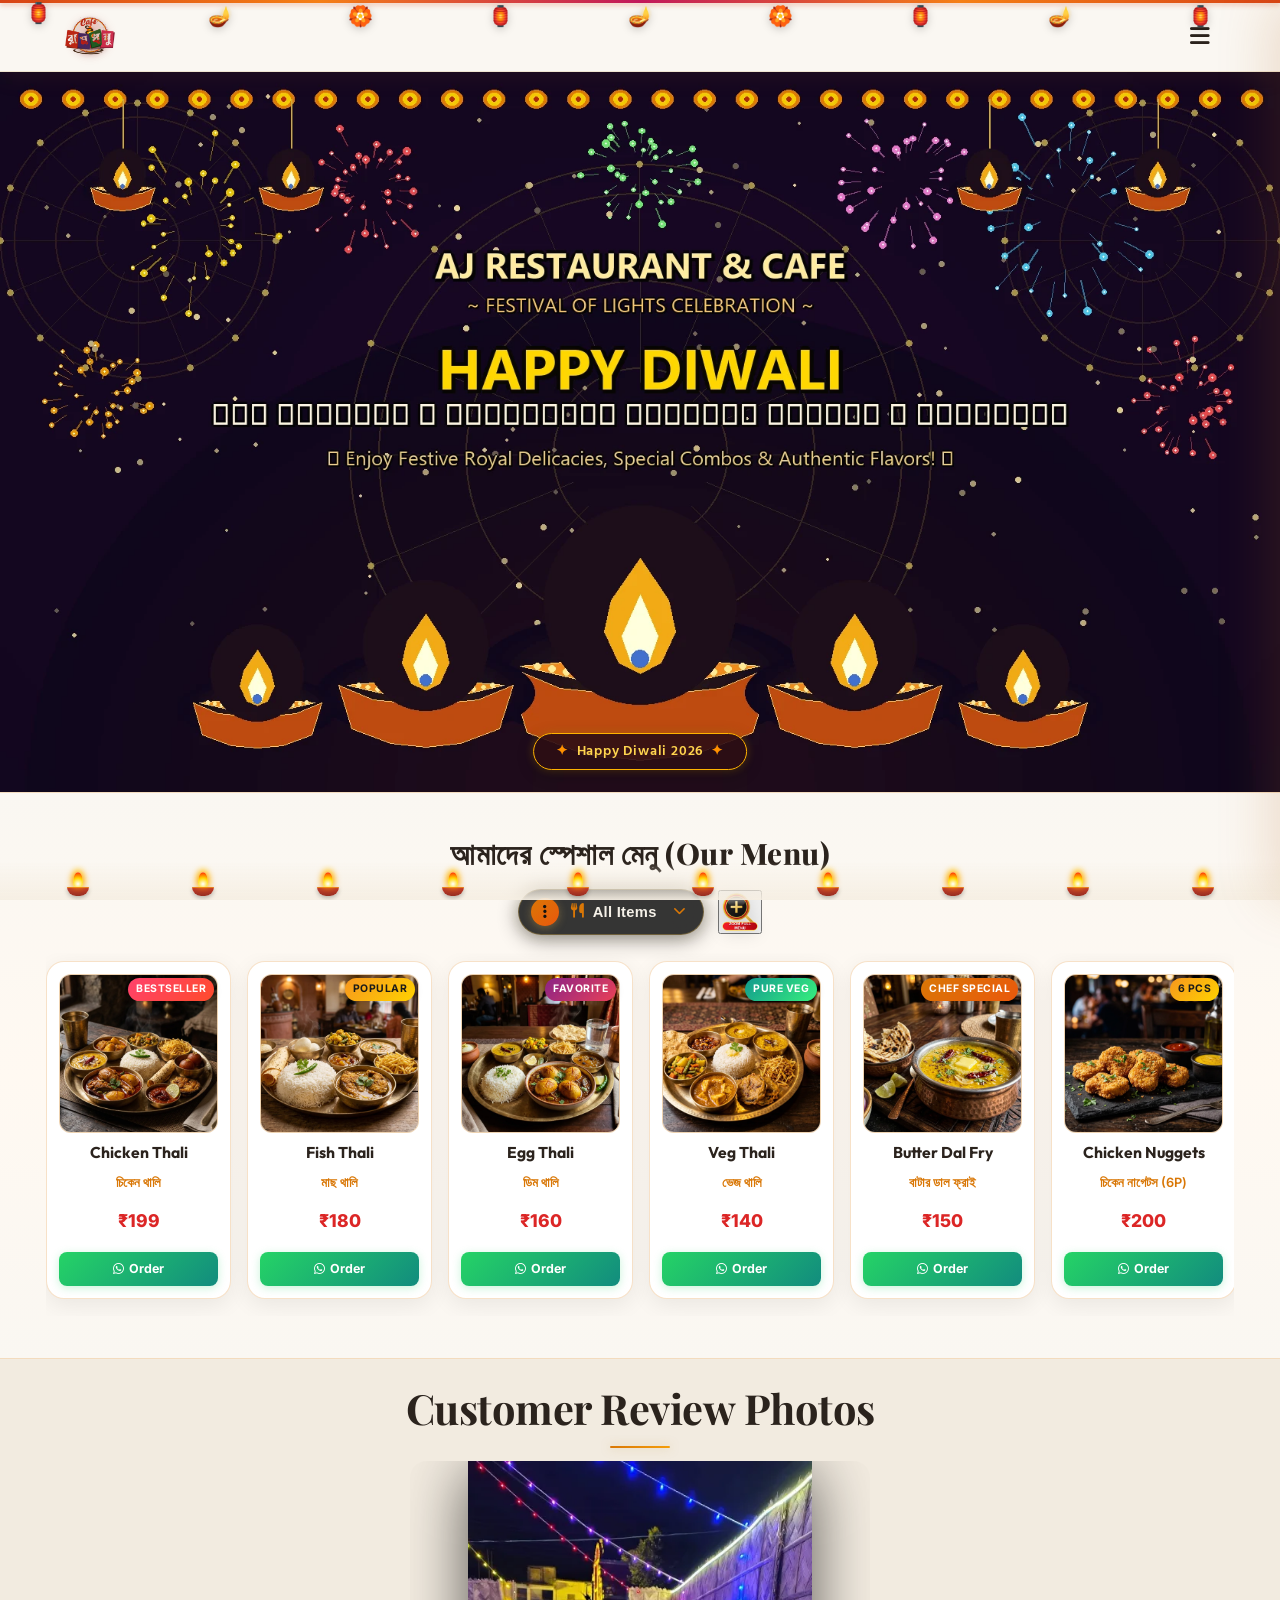
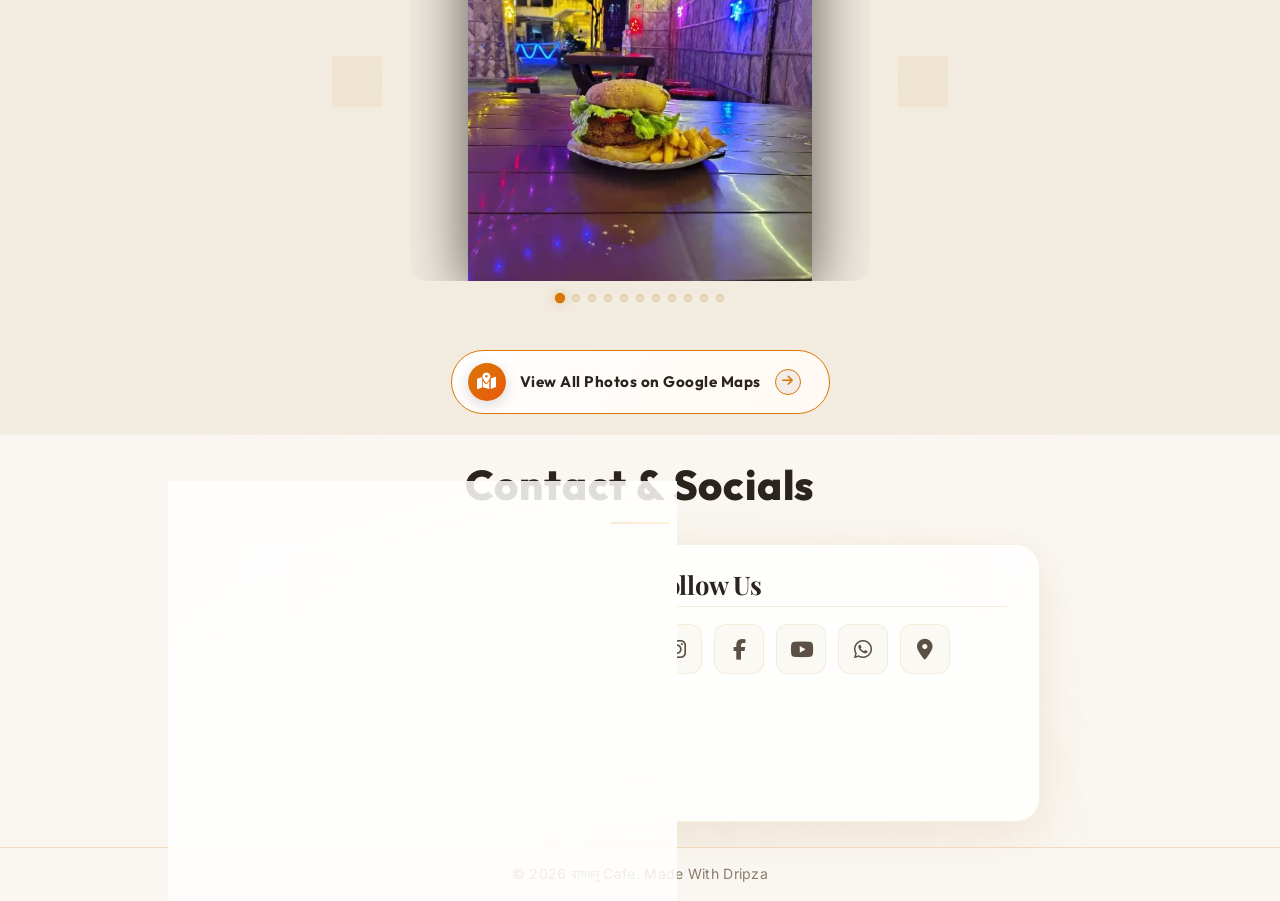
<file: index.html>
﻿<!DOCTYPE html>
<html lang="bn">
<head>
    <meta charset="UTF-8">
    <meta name="viewport" content="width=device-width, initial-scale=1.0">
    <title>রামধনু Cafe</title>
    <link rel="icon" type="image/png" href="assets/ramdhonu_cafe_logo.webp">
    <link href="https://fonts.googleapis.com/css2?family=Playfair+Display:wght@400;600;700;800&family=Outfit:wght@300;400;600;800&family=Inter:wght@300;400;500;600&family=Hind+Siliguri:wght@400;600;700&display=swap" rel="stylesheet">
    <link rel="stylesheet" href="https://cdnjs.cloudflare.com/ajax/libs/font-awesome/6.4.0/css/all.min.css">
    <link rel="stylesheet" href="styles.css?v=1.3">
</head>
<body class="no-scroll diwali-theme">
    <!-- Preloader Screen -->
    <div id="preloader">
        <div class="preloader-content">
            <div class="preloader-diya-glow">🪔</div>
            <h1 class="preloader-title">Welcome to <br><span class="highlight">রামধনু Cafe</span></h1>
            <div class="preloader-loader">
                <div class="loader-bar"></div>
            </div>
        </div>
    </div>
    <!-- Navbar -->
        <!-- Hanging Decorative Diwali Toran & Lanterns -->
    <div class="diwali-hanging-toran" aria-hidden="true">
        <div class="toran-string"></div>
        <div class="toran-items">
            <span class="toran-lantern tl1">🏮</span>
            <span class="toran-diya td1">🪔</span>
            <span class="toran-flower tf1">🏵️</span>
            <span class="toran-lantern tl2">🏮</span>
            <span class="toran-diya td2">🪔</span>
            <span class="toran-flower tf2">🏵️</span>
            <span class="toran-lantern tl3">🏮</span>
            <span class="toran-diya td3">🪔</span>
            <span class="toran-lantern tl4">🏮</span>
        </div>
    </div>
    <nav class="navbar">
        <div class="logo-container">
            <img src="assets/ramdhonu_cafe_logo.webp" alt="রামধনু Cafe Logo" class="logo-brand-img">
            <div class="logo-text-wrapper">
                <span class="animated-football-header" title="Diwali Celebration">
                    <img src="assets/diwali_run_icon.webp" alt="Mahalaya Run Icon" style="object-fit: contain; filter: drop-shadow(0 2px 5px rgba(183, 28, 28, 0.4)) drop-shadow(0 1px 2px rgba(0, 0, 0, 0.25));">
                </span>
                <span class="logo-text">রামধনু Cafe</span>
            </div>
        </div>
        <span class="rath-yatra-header-text diwali-header-text">✨ শুভ দীপাবলি ও কালীপূজা 🪔</span>
        <ul class="nav-links">
            <li><a href="#home">Home</a></li>
            <li><a href="#menu">Menu</a></li>
            <li><a href="#reviews">Reviews</a></li>
            <li><a href="#contact">Contact</a></li>
        </ul>
        <div class="navbar-actions">
            <div class="hamburger">
                <i class="fas fa-bars"></i>
            </div>
        </div>
    </nav>

    <!-- Hero Section -->
    <section id="home" class="hero">
        <div class="hero-bg banner-box">
            <img src="assets/diwali_greeting_banner.webp" alt="Happy Diwali Festival Banner" class="active">
            <img src="assets/banner_1.webp" alt="রামধনু Cafe Banner 1">
            <img src="assets/banner_2.webp" alt="রামধনু Cafe Banner 2">
            <img src="assets/banner_3.webp" alt="রামধনু Cafe Banner 3">
            <div class="overlay"></div>
        </div>
        <!-- Interactive Diwali Fireworks Canvas Overlay -->
        <canvas id="diwali-fireworks-canvas"></canvas>
        <div class="hero-diwali-badge">
            <span class="sparkle-star">✦</span> Happy Diwali 2026 <span class="sparkle-star">✦</span>
        </div>
        <!-- Click/Hover Zones for Banner Control -->
        <div class="hero-nav-zone left-zone" title="Previous Image"></div>
        <div class="hero-nav-zone right-zone" title="Next Image"></div>
    </section>

                <!-- Digital Restaurant Menu Section -->
    <section id="menu" class="main-menu-section">
        <div class="menu-header-wrapper">
            <div class="menu-eyebrow-container">
                <span class="menu-eyebrow">আমাদের স্পেশাল মেনু (Our Menu)</span>
            </div>
        </div>

        <!-- Menu Category Filter Tabs -->
                <!-- Menu Category Filter Dropdown (Three-Dot Filter Menu) -->
        <!-- Menu Filter and Zoom Controls Row -->
        <div class="menu-filter-controls-row">
            <div class="menu-filter-dropdown-wrapper" id="main-menu-filter-dropdown-wrapper">
            <button type="button" class="menu-filter-dots-btn" id="main-menu-filter-dots-btn" aria-expanded="false" aria-haspopup="true" title="Filter Menu">
                <span class="three-dots-icon-box">
                    <i class="fas fa-ellipsis-v"></i>
                </span>
                <span class="current-filter-label" id="main-current-filter-label">
                    <i class="fas fa-utensils"></i>
                    <span>All Items</span>
                </span>
                <i class="fas fa-chevron-down filter-dropdown-arrow"></i>
            </button>

            <!-- Dropdown List of Category Filter Options -->
            <div class="menu-filter-dropdown-menu" id="main-menu-filter-dropdown-menu">
                <div class="menu-filter-dropdown-header">
                    <span><i class="fas fa-filter"></i> Filter Category</span>
                </div>
                <div class="menu-filter-dropdown-list">
                    <button type="button" class="menu-tab-btn active" data-category="all">
                        <span class="tab-btn-content">
                            <i class="fas fa-utensils tab-icon"></i>
                            <span class="tab-title">All Items</span>
                        </span>
                        <i class="fas fa-check active-indicator-icon"></i>
                    </button>
                    <button type="button" class="menu-tab-btn" data-category="thali">
                        <span class="tab-btn-content">
                            <i class="fas fa-bowl-rice tab-icon"></i>
                            <span class="tab-title">Bengali Thali</span>
                        </span>
                        <i class="fas fa-check active-indicator-icon"></i>
                    </button>
                    <button type="button" class="menu-tab-btn" data-category="snacks">
                        <span class="tab-btn-content">
                            <i class="fas fa-burger tab-icon"></i>
                            <span class="tab-title">Breakfast & Snacks</span>
                        </span>
                        <i class="fas fa-check active-indicator-icon"></i>
                    </button>
                    <button type="button" class="menu-tab-btn" data-category="beverages">
                        <span class="tab-btn-content">
                            <i class="fas fa-mug-hot tab-icon"></i>
                            <span class="tab-title">Tea & Coffee</span>
                        </span>
                        <i class="fas fa-check active-indicator-icon"></i>
                    </button>
                    <button type="button" class="menu-tab-btn" data-category="extras">
                        <span class="tab-btn-content">
                            <i class="fas fa-plate-wheat tab-icon"></i>
                            <span class="tab-title">Sides & Extras</span>
                        </span>
                        <i class="fas fa-check active-indicator-icon"></i>
                    </button>
                </div>
            </div>
        </div>

            <!-- Zoom Full Menu Button on Right Side of Filter -->
            <button type="button" class="menu-zoom-img-btn" id="open-full-menu-modal-btn" title="Open Complete Menu Card (সম্পূর্ণ মেনু)">
                    <img src="assets/zoom_full_menu_icon.webp" alt="Zoom Full Menu" class="zoom-full-menu-img">
                </button>
        </div>
        

        <!-- Menu Cards Horizontal Side-Scroll Wrapper -->
        <div class="main-menu-scroll-wrapper">
            <div class="main-menu-scroll-track" id="main-restaurant-menu-scroll">
                
                <!-- 1. Chicken Thali -->
                <div class="food-menu-card" data-category="thali">
                    <div class="food-card-badge bestseller">Bestseller</div>
                    <div class="food-card-img-box">
                        <img src="assets/menu_chicken_thali.webp" alt="Chicken Thali" loading="lazy">
                    </div>
                    <div class="food-card-body">
                        <h3 class="food-title">Chicken Thali</h3>
                        <span class="bengali-title">চিকেন থালি</span>
                        <span class="food-price">₹199</span>
                        <a href="https://wa.me/919382609818?text=Hi%20%E0%A6%B0%E0%A6%BE%E0%A6%AE%E0%A6%A7%E0%A6%A8%E0%A7%81%20Cafe,%20I%20want%20to%20order%20Chicken%20Thali%20(₹199)" target="_blank" class="food-order-btn">
                            <i class="fab fa-whatsapp"></i> Order
                        </a>
                    </div>
                </div>

                <!-- 2. Fish Thali -->
                <div class="food-menu-card" data-category="thali">
                    <div class="food-card-badge popular">Popular</div>
                    <div class="food-card-img-box">
                        <img src="assets/menu_fish_thali.webp" alt="Fish Thali" loading="lazy">
                    </div>
                    <div class="food-card-body">
                        <h3 class="food-title">Fish Thali</h3>
                        <span class="bengali-title">মাছ থালি</span>
                        <span class="food-price">₹180</span>
                        <a href="https://wa.me/919382609818?text=Hi%20%E0%A6%B0%E0%A6%BE%E0%A6%AE%E0%A6%A7%E0%A6%A8%E0%A7%81%20Cafe,%20I%20want%20to%20order%20Fish%20Thali%20(₹180)" target="_blank" class="food-order-btn">
                            <i class="fab fa-whatsapp"></i> Order
                        </a>
                    </div>
                </div>

                <!-- 3. Egg Thali -->
                <div class="food-menu-card" data-category="thali">
                    <div class="food-card-badge special">Favorite</div>
                    <div class="food-card-img-box">
                        <img src="assets/menu_egg_thali.webp" alt="Egg Thali" loading="lazy">
                    </div>
                    <div class="food-card-body">
                        <h3 class="food-title">Egg Thali</h3>
                        <span class="bengali-title">ডিম থালি</span>
                        <span class="food-price">₹160</span>
                        <a href="https://wa.me/919382609818?text=Hi%20%E0%A6%B0%E0%A6%BE%E0%A6%AE%E0%A6%A7%E0%A6%A8%E0%A7%81%20Cafe,%20I%20want%20to%20order%20Egg%20Thali%20(₹160)" target="_blank" class="food-order-btn">
                            <i class="fab fa-whatsapp"></i> Order
                        </a>
                    </div>
                </div>

                <!-- 4. Veg Thali -->
                <div class="food-menu-card" data-category="thali">
                    <div class="food-card-badge pure-veg">Pure Veg</div>
                    <div class="food-card-img-box">
                        <img src="assets/menu_veg_thali.webp" alt="Veg Thali" loading="lazy">
                    </div>
                    <div class="food-card-body">
                        <h3 class="food-title">Veg Thali</h3>
                        <span class="bengali-title">ভেজ থালি</span>
                        <span class="food-price">₹140</span>
                        <a href="https://wa.me/919382609818?text=Hi%20%E0%A6%B0%E0%A6%BE%E0%A6%AE%E0%A6%A7%E0%A6%A8%E0%A7%81%20Cafe,%20I%20want%20to%20order%20Veg%20Thali%20(₹140)" target="_blank" class="food-order-btn">
                            <i class="fab fa-whatsapp"></i> Order
                        </a>
                    </div>
                </div>

                <!-- 5. Butter Dal Fry -->
                <div class="food-menu-card" data-category="extras">
                    <div class="food-card-badge chef">Chef Special</div>
                    <div class="food-card-img-box">
                        <img src="assets/menu_butter_dal_fry.webp" alt="Butter Dal Fry" loading="lazy">
                    </div>
                    <div class="food-card-body">
                        <h3 class="food-title">Butter Dal Fry</h3>
                        <span class="bengali-title">বাটার ডাল ফ্রাই</span>
                        <span class="food-price">₹150</span>
                        <a href="https://wa.me/919382609818?text=Hi%20%E0%A6%B0%E0%A6%BE%E0%A6%AE%E0%A6%A7%E0%A6%A8%E0%A7%81%20Cafe,%20I%20want%20to%20order%20Butter%20Dal%20Fry%20(₹150)" target="_blank" class="food-order-btn">
                            <i class="fab fa-whatsapp"></i> Order
                        </a>
                    </div>
                </div>

                <!-- 6. Chicken Nuggets -->
                <div class="food-menu-card" data-category="snacks">
                    <div class="food-card-badge popular">6 Pcs</div>
                    <div class="food-card-img-box">
                        <img src="assets/menu_chicken_nuggets.webp" alt="Chicken Nuggets" loading="lazy">
                    </div>
                    <div class="food-card-body">
                        <h3 class="food-title">Chicken Nuggets</h3>
                        <span class="bengali-title">চিকেন নাগেটস (6P)</span>
                        <span class="food-price">₹200</span>
                        <a href="https://wa.me/919382609818?text=Hi%20%E0%A6%B0%E0%A6%BE%E0%A6%AE%E0%A6%A7%E0%A6%A8%E0%A7%81%20Cafe,%20I%20want%20to%20order%20Chicken%20Nuggets%20(₹200)" target="_blank" class="food-order-btn">
                            <i class="fab fa-whatsapp"></i> Order
                        </a>
                    </div>
                </div>

                <!-- 7. Aloo Tikki -->
                <div class="food-menu-card" data-category="snacks">
                    <div class="food-card-badge pure-veg">Big Size</div>
                    <div class="food-card-img-box">
                        <img src="assets/menu_aloo_tikki.webp" alt="Aloo Tikki Big Size" loading="lazy">
                    </div>
                    <div class="food-card-body">
                        <h3 class="food-title">Aloo Tikki 6P</h3>
                        <span class="bengali-title">আলু টিক্কি (6P)</span>
                        <span class="food-price">₹180</span>
                        <a href="https://wa.me/919382609818?text=Hi%20%E0%A6%B0%E0%A6%BE%E0%A6%AE%E0%A6%A7%E0%A6%A8%E0%A7%81%20Cafe,%20I%20want%20to%20order%20Aloo%20Tikki%20(₹180)" target="_blank" class="food-order-btn">
                            <i class="fab fa-whatsapp"></i> Order
                        </a>
                    </div>
                </div>

                <!-- 8. Egg Maggie -->
                <div class="food-menu-card" data-category="snacks">
                    <div class="food-card-badge popular">Hot</div>
                    <div class="food-card-img-box">
                        <img src="assets/menu_egg_maggie.webp" alt="Egg Maggie" loading="lazy">
                    </div>
                    <div class="food-card-body">
                        <h3 class="food-title">Egg Maggie</h3>
                        <span class="bengali-title">এগ ম্যাগি</span>
                        <span class="food-price">₹80</span>
                        <a href="https://wa.me/919382609818?text=Hi%20%E0%A6%B0%E0%A6%BE%E0%A6%AE%E0%A6%A7%E0%A6%A8%E0%A7%81%20Cafe,%20I%20want%20to%20order%20Egg%20Maggie%20(₹80)" target="_blank" class="food-order-btn">
                            <i class="fab fa-whatsapp"></i> Order
                        </a>
                    </div>
                </div>

                <!-- 9. Veg Maggie -->
                <div class="food-menu-card" data-category="snacks">
                    <div class="food-card-badge pure-veg">Veg</div>
                    <div class="food-card-img-box">
                        <img src="assets/menu_egg_maggie.webp" alt="Veg Maggie" loading="lazy">
                    </div>
                    <div class="food-card-body">
                        <h3 class="food-title">Veg Maggie</h3>
                        <span class="bengali-title">ভেজ ম্যাগি</span>
                        <span class="food-price">₹60</span>
                        <a href="https://wa.me/919382609818?text=Hi%20%E0%A6%B0%E0%A6%BE%E0%A6%AE%E0%A6%A7%E0%A6%A8%E0%A7%81%20Cafe,%20I%20want%20to%20order%20Veg%20Maggie%20(₹60)" target="_blank" class="food-order-btn">
                            <i class="fab fa-whatsapp"></i> Order
                        </a>
                    </div>
                </div>

                <!-- 10. Bread Omelette -->
                <div class="food-menu-card" data-category="snacks">
                    <div class="food-card-badge special">Breakfast</div>
                    <div class="food-card-img-box">
                        <img src="assets/menu6.webp" alt="Bread Omelette Jam Butter" loading="lazy">
                    </div>
                    <div class="food-card-body">
                        <h3 class="food-title">Bread Omelette</h3>
                        <span class="bengali-title">ব্রেড ওমলেট / জ্যাম</span>
                        <span class="food-price">₹60</span>
                        <a href="https://wa.me/919382609818?text=Hi%20%E0%A6%B0%E0%A6%BE%E0%A6%AE%E0%A6%A7%E0%A6%A8%E0%A7%81%20Cafe,%20I%20want%20to%20order%20Bread%20Omelette%20(₹60)" target="_blank" class="food-order-btn">
                            <i class="fab fa-whatsapp"></i> Order
                        </a>
                    </div>
                </div>

                <!-- 11. Chai & Coffee -->
                <div class="food-menu-card" data-category="beverages">
                    <div class="food-card-badge special">Hot</div>
                    <div class="food-card-img-box">
                        <img src="assets/menu_tea_coffee.webp" alt="Coffee" loading="lazy">
                    </div>
                    <div class="food-card-body">
                        <h3 class="food-title">Milk / Black Coffee</h3>
                        <span class="bengali-title">কফি (Min 2 Cup)</span>
                        <span class="food-price">₹50</span>
                        <a href="https://wa.me/919382609818?text=Hi%20%E0%A6%B0%E0%A6%BE%E0%A6%AE%E0%A6%A7%E0%A6%A8%E0%A7%81%20Cafe,%20I%20want%20to%20order%20Coffee" target="_blank" class="food-order-btn">
                            <i class="fab fa-whatsapp"></i> Order
                        </a>
                    </div>
                </div>

                <!-- 12. Milk / Black Tea -->
                <div class="food-menu-card" data-category="beverages">
                    <div class="food-card-badge bestseller">Chai</div>
                    <div class="food-card-img-box">
                        <img src="assets/menu_tea_coffee.webp" alt="Tea" loading="lazy">
                    </div>
                    <div class="food-card-body">
                        <h3 class="food-title">Black / Milk Tea</h3>
                        <span class="bengali-title">চা (Min 2 Cup)</span>
                        <span class="food-price">₹25</span>
                        <a href="https://wa.me/919382609818?text=Hi%20%E0%A6%B0%E0%A6%BE%E0%A6%AE%E0%A6%A7%E0%A6%A8%E0%A7%81%20Cafe,%20I%20want%20to%20order%20Tea" target="_blank" class="food-order-btn">
                            <i class="fab fa-whatsapp"></i> Order
                        </a>
                    </div>
                </div>

                <!-- 13. Green Tea -->
                <div class="food-menu-card" data-category="beverages">
                    <div class="food-card-badge pure-veg">Healthy</div>
                    <div class="food-card-img-box">
                        <img src="assets/menu_tea_coffee.webp" alt="Green Tea" loading="lazy">
                    </div>
                    <div class="food-card-body">
                        <h3 class="food-title">Green Tea</h3>
                        <span class="bengali-title">গ্রিন টি (Min 2 Cup)</span>
                        <span class="food-price">₹40</span>
                        <a href="https://wa.me/919382609818?text=Hi%20%E0%A6%B0%E0%A6%BE%E0%A6%AE%E0%A6%A7%E0%A6%A8%E0%A7%81%20Cafe,%20I%20want%20to%20order%20Green%20Tea" target="_blank" class="food-order-btn">
                            <i class="fab fa-whatsapp"></i> Order
                        </a>
                    </div>
                </div>

                <!-- 14. Extra Chicken 4P -->
                <div class="food-menu-card" data-category="extras">
                    <div class="food-card-badge popular">4 Pcs</div>
                    <div class="food-card-img-box">
                        <img src="assets/menu_chicken_thali.webp" alt="Extra Chicken" loading="lazy">
                    </div>
                    <div class="food-card-body">
                        <h3 class="food-title">Extra Chicken (4P)</h3>
                        <span class="bengali-title">চিকেন কারি (4P)</span>
                        <span class="food-price">₹180</span>
                        <a href="https://wa.me/919382609818?text=Hi%20%E0%A6%B0%E0%A6%BE%E0%A6%AE%E0%A6%A7%E0%A6%A8%E0%A7%81%20Cafe,%20I%20want%20to%20order%20Extra%20Chicken%204P%20(₹180)" target="_blank" class="food-order-btn">
                            <i class="fab fa-whatsapp"></i> Order
                        </a>
                    </div>
                </div>

                <!-- 15. Extra Mutton 1P -->
                <div class="food-menu-card" data-category="extras">
                    <div class="food-card-badge special">Special</div>
                    <div class="food-card-img-box">
                        <img src="assets/menu3.webp" alt="Extra Mutton" loading="lazy">
                    </div>
                    <div class="food-card-body">
                        <h3 class="food-title">Extra Mutton (1P)</h3>
                        <span class="bengali-title">মটন (স্পেশাল অর্ডার)</span>
                        <span class="food-price">₹80</span>
                        <a href="https://wa.me/919382609818?text=Hi%20%E0%A6%B0%E0%A6%BE%E0%A6%AE%E0%A6%A7%E0%A6%A8%E0%A7%81%20Cafe,%20I%20want%20to%20order%20Extra%20Mutton%20(₹80)" target="_blank" class="food-order-btn">
                            <i class="fab fa-whatsapp"></i> Order
                        </a>
                    </div>
                </div>

                <!-- 16. Extra Fish 1P -->
                <div class="food-menu-card" data-category="extras">
                    <div class="food-card-badge popular">1 Pc</div>
                    <div class="food-card-img-box">
                        <img src="assets/menu_fish_thali.webp" alt="Extra Fish" loading="lazy">
                    </div>
                    <div class="food-card-body">
                        <h3 class="food-title">Extra Fish (1P)</h3>
                        <span class="bengali-title">মাছ ১ পিস</span>
                        <span class="food-price">₹80</span>
                        <a href="https://wa.me/919382609818?text=Hi%20%E0%A6%B0%E0%A6%BE%E0%A6%AE%E0%A6%A7%E0%A6%A8%E0%A7%81%20Cafe,%20I%20want%20to%20order%20Extra%20Fish%20(₹80)" target="_blank" class="food-order-btn">
                            <i class="fab fa-whatsapp"></i> Order
                        </a>
                    </div>
                </div>

                <!-- 17. Green Salad -->
                <div class="food-menu-card" data-category="extras">
                    <div class="food-card-badge pure-veg">Fresh</div>
                    <div class="food-card-img-box">
                        <img src="assets/menu_veg_thali.webp" alt="Green Salad" loading="lazy">
                    </div>
                    <div class="food-card-body">
                        <h3 class="food-title">Green Salad</h3>
                        <span class="bengali-title">গ্রিন স্যালাড</span>
                        <span class="food-price">₹100</span>
                        <a href="https://wa.me/919382609818?text=Hi%20%E0%A6%B0%E0%A6%BE%E0%A6%AE%E0%A6%A7%E0%A6%A8%E0%A7%81%20Cafe,%20I%20want%20to%20order%20Green%20Salad%20(₹100)" target="_blank" class="food-order-btn">
                            <i class="fab fa-whatsapp"></i> Order
                        </a>
                    </div>
                </div>

                <!-- 18. Extra Egg (2P) -->
                <div class="food-menu-card" data-category="extras">
                    <div class="food-card-badge special">2 Pcs</div>
                    <div class="food-card-img-box">
                        <img src="assets/menu_egg_thali.webp" alt="Extra Egg 2P" loading="lazy">
                    </div>
                    <div class="food-card-body">
                        <h3 class="food-title">Extra Egg (2P)</h3>
                        <span class="bengali-title">ডিম (২ পিস)</span>
                        <span class="food-price">₹50</span>
                        <a href="https://wa.me/919382609818?text=Hi%20%E0%A6%B0%E0%A6%BE%E0%A6%AE%E0%A6%A7%E0%A6%A8%E0%A7%81%20Cafe,%20I%20want%20to%20order%20Extra%20Egg%202P%20(₹50)" target="_blank" class="food-order-btn">
                            <i class="fab fa-whatsapp"></i> Order
                        </a>
                    </div>
                </div>

                <!-- 19. Extra Rice -->
                <div class="food-menu-card" data-category="extras">
                    <div class="food-card-badge popular">1 Plate</div>
                    <div class="food-card-img-box">
                        <img src="assets/menu_veg_thali.webp" alt="Extra Rice" loading="lazy">
                    </div>
                    <div class="food-card-body">
                        <h3 class="food-title">Extra Rice</h3>
                        <span class="bengali-title">এক্সট্রা ভাত</span>
                        <span class="food-price">₹50</span>
                        <a href="https://wa.me/919382609818?text=Hi%20%E0%A6%B0%E0%A6%BE%E0%A6%AE%E0%A6%A7%E0%A6%A8%E0%A7%81%20Cafe,%20I%20want%20to%20order%20Extra%20Rice%20(₹50)" target="_blank" class="food-order-btn">
                            <i class="fab fa-whatsapp"></i> Order
                        </a>
                    </div>
                </div>

                <!-- 20. Extra Misti / Papad / Roti -->
                <div class="food-menu-card" data-category="extras">
                    <div class="food-card-badge pure-veg">Per Pc</div>
                    <div class="food-card-img-box">
                        <img src="assets/menu2.webp" alt="Extra Misti Papad Roti" loading="lazy">
                    </div>
                    <div class="food-card-body">
                        <h3 class="food-title">Extra Misti / Papad / Roti</h3>
                        <span class="bengali-title">মিষ্টি / পাঁপড় / রুটি</span>
                        <span class="food-price">₹10</span>
                        <a href="https://wa.me/919382609818?text=Hi%20%E0%A6%B0%E0%A6%BE%E0%A6%AE%E0%A6%A7%E0%A6%A8%E0%A7%81%20Cafe,%20I%20want%20to%20order%20Extra%20Misti%20Papad%20Roti%20(₹10)" target="_blank" class="food-order-btn">
                            <i class="fab fa-whatsapp"></i> Order
                        </a>
                    </div>
                </div>

                <!-- 21. Extra Sabji / Dal / Vaji -->
                <div class="food-menu-card" data-category="extras">
                    <div class="food-card-badge pure-veg">Side Bowl</div>
                    <div class="food-card-img-box">
                        <img src="assets/menu_butter_dal_fry.webp" alt="Extra Sabji Dal Vaji" loading="lazy">
                    </div>
                    <div class="food-card-body">
                        <h3 class="food-title">Extra Sabji / Dal / Vaji</h3>
                        <span class="bengali-title">সবজি / ডাল / ভাজি</span>
                        <span class="food-price">₹30</span>
                        <a href="https://wa.me/919382609818?text=Hi%20%E0%A6%B0%E0%A6%BE%E0%A6%AE%E0%A6%A7%E0%A6%A8%E0%A7%81%20Cafe,%20I%20want%20to%20order%20Extra%20Sabji%20Dal%20Vaji%20(₹30)" target="_blank" class="food-order-btn">
                            <i class="fab fa-whatsapp"></i> Order
                        </a>
                    </div>
                </div>

                <!-- 18. Water Bottle -->
                <div class="food-menu-card" data-category="beverages">
                    <div class="food-card-badge pure-veg">Mineral</div>
                    <div class="food-card-img-box">
                        <img src="assets/menu5.webp" alt="Water Bottle" loading="lazy">
                    </div>
                    <div class="food-card-body">
                        <h3 class="food-title">Water Bottle</h3>
                        <span class="bengali-title">জল 1L / 2L</span>
                        <span class="food-price">₹20 / ₹30</span>
                        <a href="https://wa.me/919382609818?text=Hi%20%E0%A6%B0%E0%A6%BE%E0%A6%AE%E0%A6%A7%E0%A6%A8%E0%A7%81%20Cafe,%20I%20want%20to%20order%20Water%20Bottle" target="_blank" class="food-order-btn">
                            <i class="fab fa-whatsapp"></i> Order
                        </a>
                    </div>
                </div>

            </div>
        </div>
    </section>

    <!-- Reviews Section (Photo Gallery) -->
    <section id="reviews" class="reviews-section">
        <h2 class="section-title">Customer Review Photos</h2>
        <div class="reviews-slider-container">
            <div class="reviews-slider">
                <div class="review-slide active">
                    <img src="assets/review_1.webp" alt="Customer Review 1">
                </div>
                <div class="review-slide">
                    <img src="assets/review_2.webp" alt="Customer Review 2">
                </div>
                <div class="review-slide">
                    <img src="assets/review_3.webp" alt="Customer Review 3">
                </div>
                <div class="review-slide">
                    <img src="assets/review_4.webp" alt="Customer Review 4">
                </div>
                <div class="review-slide">
                    <img src="assets/review_5.webp" alt="Customer Review 5">
                </div>
                <div class="review-slide">
                    <img src="assets/review_6.webp" alt="Customer Review 6">
                </div>
                <div class="review-slide">
                    <img src="assets/review_7.webp" alt="Customer Review 7">
                </div>
                <div class="review-slide">
                    <img src="assets/review_8.webp" alt="Customer Review 8">
                </div>
                <div class="review-slide">
                    <img src="assets/review_9.webp" alt="Customer Review 9">
                </div>
                <div class="review-slide">
                    <img src="assets/review_10.webp" alt="Customer Review 10">
                </div>
                <div class="review-slide">
                    <img src="assets/review_11.webp" alt="Customer Review 11">
                </div>
            </div>
            
            <!-- Slider Controls -->
            <button class="slider-btn prev-btn"><i class="fas fa-chevron-left"></i></button>
            <button class="slider-btn next-btn"><i class="fas fa-chevron-right"></i></button>
            
            <!-- Slider Dots -->
            <div class="slider-dots">
                <span class="dot active" data-index="0"></span>
                <span class="dot" data-index="1"></span>
                <span class="dot" data-index="2"></span>
                <span class="dot" data-index="3"></span>
                <span class="dot" data-index="4"></span>
                <span class="dot" data-index="5"></span>
                <span class="dot" data-index="6"></span>
                <span class="dot" data-index="7"></span>
                <span class="dot" data-index="8"></span>
                <span class="dot" data-index="9"></span>
                <span class="dot" data-index="10"></span>
            </div>
        </div>
        <div style="text-align: center; margin-top: 3rem;">
            <div class="reviews-cta-wrapper">
            <a href="https://maps.app.goo.gl/1zHDQBJU2sjAnosv7" target="_blank" class="modern-maps-btn" title="Open Google Maps Gallery">
                <span class="maps-icon-badge"><i class="fas fa-map-marked-alt"></i></span>
                <span class="maps-btn-text">View All Photos on Google Maps</span>
                <span class="maps-arrow-circle"><i class="fas fa-arrow-right"></i></span>
            </a>
        </div>
        </div>
    </section>

    <!-- Contact & Footer -->
    <section id="contact" class="contact-section">
        <h2 class="section-title">Contact & Socials</h2>
        <div class="contact-container glassmorphism">
            <div class="contact-info">
                <h2>Visit Us</h2>
                <div class="info-item">
                    <a href="https://maps.app.goo.gl/PEpGxai6LiJ9akdg6" target="_blank" style="color: inherit; text-decoration: none; display: flex; align-items: center; gap: 15px;">
                        <i class="fas fa-map-marker-alt"></i>
                        <p>Hatsimla Rathtala, Purbasthali Block-1, Samudragarh, West Bengal 713519</p>
                    </a>
                </div>
                <div class="info-item">
                    <a href="tel:+919382609818" style="color: inherit; text-decoration: none; display: flex; align-items: center; gap: 15px;">
                        <i class="fas fa-phone-alt"></i>
                        <p>+91 9382609818</p>
                    </a>
                </div>
                <div class="info-item">
                    <a href="mailto:hello@ramdhonucafe.com" style="color: inherit; text-decoration: none; display: flex; align-items: center; gap: 15px;">
                        <i class="fas fa-envelope"></i>
                        <p>hello@ramdhonucafe.com</p>
                    </a>
                </div>
            </div>
            <div class="social-links">
                <h2>Follow Us</h2>
                <div class="social-icons">
                    <a href="#" class="social-icon"><i class="fab fa-instagram"></i></a>
                    <a href="#" class="social-icon"><i class="fab fa-facebook-f"></i></a>
                    <a href="#" class="social-icon"><i class="fab fa-youtube"></i></a>
                    <a href="https://wa.me/919382609818" target="_blank" class="social-icon" title="Chat on WhatsApp"><i class="fab fa-whatsapp"></i></a>
                    <a href="https://maps.app.goo.gl/PEpGxai6LiJ9akdg6" target="_blank" class="social-icon" title="View on Google Maps"><i class="fas fa-map-marker-alt"></i></a>
                </div>
            </div>
        </div>
    </section>

    <footer>
        <p>&copy; 2026 রামধনু Cafe. Made With Dripza</p>
    </footer>



    <!-- Full Menu Interactive Modal -->
    <div class="full-menu-modal" id="full-menu-modal" aria-hidden="true">
        <div class="full-menu-modal-overlay" id="full-menu-modal-overlay"></div>
        <div class="full-menu-modal-container">
            <!-- Modal Sticky Top Header Container (Header + Hero Title + Search + Category Tabs) -->
            <div class="full-menu-modal-top-section">
                <!-- Modal Header -->
                <div class="full-menu-modal-header">
                    <div class="full-menu-modal-header-left">
                        <button class="menu-modal-close-btn" id="close-full-menu-modal-btn" aria-label="Close Full Menu">
                            <i class="fas fa-arrow-left"></i> <span>Back</span>
                        </button>
                        <div class="full-menu-modal-title">
                            রামধনু Cafe
                        </div>
                    </div>
                    <div class="full-menu-modal-header-right">
                        <a href="#modal-order-timings" class="menu-modal-timing-btn" id="modal-timing-btn" title="Order Timings">
                            <i class="fas fa-clock"></i> <span>Timings</span>
                        </a>
                        <a href="tel:919382609818" class="menu-modal-call-btn">
                            <i class="fas fa-phone-alt"></i> <span>919382609818</span>
                        </a>
                        <button class="menu-modal-close-icon-btn" id="close-full-menu-icon-btn" aria-label="Close">
                            <i class="fas fa-times"></i>
                        </button>
                    </div>
                </div>

                <!-- Modal Hero Header -->
                <div class="full-menu-hero">
                    <h1>Complete Menu Card <span class="bengali-heading">আমাদের সম্পূর্ণ ডিজিটাল মেনু</span></h1>
                </div>

                <!-- Search Bar & Category Filter Tabs -->
                <div class="menu-control-bar">
                    

                    <!-- Modal Category Filter Dropdown (Three-Dot Filter Menu) -->
                    <div class="menu-filter-dropdown-wrapper" id="modal-menu-filter-dropdown-wrapper">
                        <button type="button" class="menu-filter-dots-btn" id="modal-menu-filter-dots-btn" aria-expanded="false" aria-haspopup="true" title="Filter Menu">
                            <span class="three-dots-icon-box">
                                <i class="fas fa-ellipsis-v"></i>
                            </span>
                            <span class="current-filter-label" id="modal-current-filter-label">
                                <i class="fas fa-utensils"></i>
                                <span>All Items</span>
                            </span>
                            <i class="fas fa-chevron-down filter-dropdown-arrow"></i>
                        </button>

                        <!-- Dropdown List of Category Filter Options -->
                        <div class="menu-filter-dropdown-menu" id="modal-menu-filter-dropdown-menu">
                            <div class="menu-filter-dropdown-header">
                                <span><i class="fas fa-filter"></i> Filter Category</span>
                            </div>
                            <div class="menu-filter-dropdown-list">
                                <button type="button" class="menu-tab-btn active" data-category="all">
                                    <span class="tab-btn-content">
                                        <i class="fas fa-utensils tab-icon"></i>
                                        <span class="tab-title">All Items</span>
                                    </span>
                                    <i class="fas fa-check active-indicator-icon"></i>
                                </button>
                                <button type="button" class="menu-tab-btn" data-category="thali">
                                    <span class="tab-btn-content">
                                        <i class="fas fa-bowl-rice tab-icon"></i>
                                        <span class="tab-title">Bengali Thali</span>
                                    </span>
                                    <i class="fas fa-check active-indicator-icon"></i>
                                </button>
                                <button type="button" class="menu-tab-btn" data-category="snacks">
                                    <span class="tab-btn-content">
                                        <i class="fas fa-burger tab-icon"></i>
                                        <span class="tab-title">Breakfast & Snacks</span>
                                    </span>
                                    <i class="fas fa-check active-indicator-icon"></i>
                                </button>
                                <button type="button" class="menu-tab-btn" data-category="beverages">
                                    <span class="tab-btn-content">
                                        <i class="fas fa-mug-hot tab-icon"></i>
                                        <span class="tab-title">Tea & Coffee</span>
                                    </span>
                                    <i class="fas fa-check active-indicator-icon"></i>
                                </button>
                                <button type="button" class="menu-tab-btn" data-category="extras">
                                    <span class="tab-btn-content">
                                        <i class="fas fa-plate-wheat tab-icon"></i>
                                        <span class="tab-title">Sides & Extras</span>
                                    </span>
                                    <i class="fas fa-check active-indicator-icon"></i>
                                </button>
                            </div>
                        </div>
                    </div>

                    <div class="search-box-wrapper">
                        <i class="fas fa-search"></i>
                        <input type="text" id="modal-menu-search-input" placeholder="খাবারের নাম লিখে খুঁজুন (Search dishes...)" autocomplete="off" enterkeyhint="search">
                        <button type="button" id="modal-menu-search-clear" class="search-clear-btn" aria-label="Clear search" title="মুছে ফেলুন (Clear)">
                            <i class="fas fa-times"></i>
                        </button>
                    </div>
                </div>
            </div>

            <div class="full-menu-modal-body">
                <!-- Complete Menu Card Grid -->
                <div class="compact-menu-grid-container">
                    <div class="compact-grid" id="modal-full-menu-grid">

                        <!-- 1. Chicken Thali -->
                        <div class="food-menu-card" data-category="thali" data-keywords="chicken thali murgi murgir mangsho rice dal sabji thali">
                            <div class="food-card-badge bestseller">Bestseller</div>
                            <div class="food-card-img-box">
                                <img src="assets/menu_chicken_thali.webp" alt="Chicken Thali" loading="lazy">
                            </div>
                            <div class="food-card-body">
                                <h3 class="food-title">Chicken Thali</h3>
                                <span class="bengali-title">চিকেন থালি</span>
                                <span class="food-price">₹199</span>
                                <a href="https://wa.me/919382609818?text=Hi%20%E0%A6%B0%E0%A6%BE%E0%A6%AE%E0%A6%A7%E0%A6%A8%E0%A7%81%20Cafe,%20I%20want%20to%20order%20Chicken%20Thali%20(₹199)" target="_blank" class="food-order-btn">
                                    <i class="fab fa-whatsapp"></i> Order
                                </a>
                            </div>
                        </div>

                        <!-- 2. Fish Thali -->
                        <div class="food-menu-card" data-category="thali" data-keywords="fish thali macher thali mach jhol rui katla rice dal thali">
                            <div class="food-card-badge popular">Popular</div>
                            <div class="food-card-img-box">
                                <img src="assets/menu_fish_thali.webp" alt="Fish Thali" loading="lazy">
                            </div>
                            <div class="food-card-body">
                                <h3 class="food-title">Fish Thali</h3>
                                <span class="bengali-title">মাছ থালি</span>
                                <span class="food-price">₹180</span>
                                <a href="https://wa.me/919382609818?text=Hi%20%E0%A6%B0%E0%A6%BE%E0%A6%AE%E0%A6%A7%E0%A6%A8%E0%A7%81%20Cafe,%20I%20want%20to%20order%20Fish%20Thali%20(₹180)" target="_blank" class="food-order-btn">
                                    <i class="fab fa-whatsapp"></i> Order
                                </a>
                            </div>
                        </div>

                        <!-- 3. Egg Thali -->
                        <div class="food-menu-card" data-category="thali" data-keywords="egg thali dimer thali dim kosha rice dal thali">
                            <div class="food-card-badge special">Favorite</div>
                            <div class="food-card-img-box">
                                <img src="assets/menu_egg_thali.webp" alt="Egg Thali" loading="lazy">
                            </div>
                            <div class="food-card-body">
                                <h3 class="food-title">Egg Thali</h3>
                                <span class="bengali-title">ডিম থালি</span>
                                <span class="food-price">₹160</span>
                                <a href="https://wa.me/919382609818?text=Hi%20%E0%A6%B0%E0%A6%BE%E0%A6%AE%E0%A6%A7%E0%A6%A8%E0%A7%81%20Cafe,%20I%20want%20to%20order%20Egg%20Thali%20(₹160)" target="_blank" class="food-order-btn">
                                    <i class="fab fa-whatsapp"></i> Order
                                </a>
                            </div>
                        </div>

                        <!-- 4. Veg Thali -->
                        <div class="food-menu-card" data-category="thali" data-keywords="veg thali niramish thali paneer dal sabji rice mishti doi">
                            <div class="food-card-badge pure-veg">Pure Veg</div>
                            <div class="food-card-img-box">
                                <img src="assets/menu_veg_thali.webp" alt="Veg Thali" loading="lazy">
                            </div>
                            <div class="food-card-body">
                                <h3 class="food-title">Veg Thali</h3>
                                <span class="bengali-title">ভেজ থালি</span>
                                <span class="food-price">₹140</span>
                                <a href="https://wa.me/919382609818?text=Hi%20%E0%A6%B0%E0%A6%BE%E0%A6%AE%E0%A6%A7%E0%A6%A8%E0%A7%81%20Cafe,%20I%20want%20to%20order%20Veg%20Thali%20(₹140)" target="_blank" class="food-order-btn">
                                    <i class="fab fa-whatsapp"></i> Order
                                </a>
                            </div>
                        </div>

                        <!-- 5. Butter Dal Fry -->
                        <div class="food-menu-card" data-category="extras" data-keywords="butter dal fry yellow dal tadka veg">
                            <div class="food-card-badge chef">Chef Special</div>
                            <div class="food-card-img-box">
                                <img src="assets/menu_butter_dal_fry.webp" alt="Butter Dal Fry" loading="lazy">
                            </div>
                            <div class="food-card-body">
                                <h3 class="food-title">Butter Dal Fry</h3>
                                <span class="bengali-title">বাটার ডাল ফ্রাই</span>
                                <span class="food-price">₹150</span>
                                <a href="https://wa.me/919382609818?text=Hi%20%E0%A6%B0%E0%A6%BE%E0%A6%AE%E0%A6%A7%E0%A6%A8%E0%A7%81%20Cafe,%20I%20want%20to%20order%20Butter%20Dal%20Fry%20(₹150)" target="_blank" class="food-order-btn">
                                    <i class="fab fa-whatsapp"></i> Order
                                </a>
                            </div>
                        </div>

                        <!-- 6. Chicken Nuggets (6P) -->
                        <div class="food-menu-card" data-category="snacks" data-keywords="chicken nuggets 6p fried snacks non-veg">
                            <div class="food-card-badge popular">6 Pcs</div>
                            <div class="food-card-img-box">
                                <img src="assets/menu_chicken_nuggets.webp" alt="Chicken Nuggets" loading="lazy">
                            </div>
                            <div class="food-card-body">
                                <h3 class="food-title">Chicken Nuggets</h3>
                                <span class="bengali-title">চিকেন নাগেটস (6P)</span>
                                <span class="food-price">₹200</span>
                                <a href="https://wa.me/919382609818?text=Hi%20%E0%A6%B0%E0%A6%BE%E0%A6%AE%E0%A6%A7%E0%A6%A8%E0%A7%81%20Cafe,%20I%20want%20to%20order%20Chicken%20Nuggets%20(₹200)" target="_blank" class="food-order-btn">
                                    <i class="fab fa-whatsapp"></i> Order
                                </a>
                            </div>
                        </div>

                        <!-- 7. Aloo Tikki Big Size (6P) -->
                        <div class="food-menu-card" data-category="snacks" data-keywords="aloo tikki potato cutlet snacks big size veg">
                            <div class="food-card-badge pure-veg">Big Size</div>
                            <div class="food-card-img-box">
                                <img src="assets/menu_aloo_tikki.webp" alt="Aloo Tikki Big Size" loading="lazy">
                            </div>
                            <div class="food-card-body">
                                <h3 class="food-title">Aloo Tikki 6P</h3>
                                <span class="bengali-title">আলু টিক্কি (6P)</span>
                                <span class="food-price">₹180</span>
                                <a href="https://wa.me/919382609818?text=Hi%20%E0%A6%B0%E0%A6%BE%E0%A6%AE%E0%A6%A7%E0%A6%A8%E0%A7%81%20Cafe,%20I%20want%20to%20order%20Aloo%20Tikki%20(₹180)" target="_blank" class="food-order-btn">
                                    <i class="fab fa-whatsapp"></i> Order
                                </a>
                            </div>
                        </div>

                        <!-- 8. Egg Maggie -->
                        <div class="food-menu-card" data-category="snacks" data-keywords="egg maggie noodles masala snacks">
                            <div class="food-card-badge popular">Hot</div>
                            <div class="food-card-img-box">
                                <img src="assets/menu_egg_maggie.webp" alt="Egg Maggie" loading="lazy">
                            </div>
                            <div class="food-card-body">
                                <h3 class="food-title">Egg Maggie</h3>
                                <span class="bengali-title">এগ ম্যাগি</span>
                                <span class="food-price">₹80</span>
                                <a href="https://wa.me/919382609818?text=Hi%20%E0%A6%B0%E0%A6%BE%E0%A6%AE%E0%A6%A7%E0%A6%A8%E0%A7%81%20Cafe,%20I%20want%20to%20order%20Egg%20Maggie%20(₹80)" target="_blank" class="food-order-btn">
                                    <i class="fab fa-whatsapp"></i> Order
                                </a>
                            </div>
                        </div>

                        <!-- 9. Veg Maggie -->
                        <div class="food-menu-card" data-category="snacks" data-keywords="veg maggie masala noodles snacks vegetarian">
                            <div class="food-card-badge pure-veg">Veg</div>
                            <div class="food-card-img-box">
                                <img src="assets/menu_egg_maggie.webp" alt="Veg Maggie" loading="lazy">
                            </div>
                            <div class="food-card-body">
                                <h3 class="food-title">Veg Maggie</h3>
                                <span class="bengali-title">ভেজ ম্যাগি</span>
                                <span class="food-price">₹60</span>
                                <a href="https://wa.me/919382609818?text=Hi%20%E0%A6%B0%E0%A6%BE%E0%A6%AE%E0%A6%A7%E0%A6%A8%E0%A7%81%20Cafe,%20I%20want%20to%20order%20Veg%20Maggie%20(₹60)" target="_blank" class="food-order-btn">
                                    <i class="fab fa-whatsapp"></i> Order
                                </a>
                            </div>
                        </div>

                        <!-- 10. Bread Omelette / Jam / Butter -->
                        <div class="food-menu-card" data-category="snacks" data-keywords="bread omelette jam butter breakfast toast egg">
                            <div class="food-card-badge special">Breakfast</div>
                            <div class="food-card-img-box">
                                <img src="assets/menu6.webp" alt="Bread Omelette Jam Butter" loading="lazy">
                            </div>
                            <div class="food-card-body">
                                <h3 class="food-title">Bread Omelette</h3>
                                <span class="bengali-title">ব্রেড ওমলেট / জ্যাম</span>
                                <span class="food-price">₹60</span>
                                <a href="https://wa.me/919382609818?text=Hi%20%E0%A6%B0%E0%A6%BE%E0%A6%AE%E0%A6%A7%E0%A6%A8%E0%A7%81%20Cafe,%20I%20want%20to%20order%20Bread%20Omelette%20(₹60)" target="_blank" class="food-order-btn">
                                    <i class="fab fa-whatsapp"></i> Order
                                </a>
                            </div>
                        </div>

                        <!-- 11. Milk / Black Coffee -->
                        <div class="food-menu-card" data-category="beverages" data-keywords="coffee milk coffee black coffee hot drink beverages espresso">
                            <div class="food-card-badge special">Hot</div>
                            <div class="food-card-img-box">
                                <img src="assets/menu_tea_coffee.webp" alt="Milk and Black Coffee" loading="lazy">
                            </div>
                            <div class="food-card-body">
                                <h3 class="food-title">Milk / Black Coffee</h3>
                                <span class="bengali-title">কফি (Min 2 Cup)</span>
                                <span class="food-price">₹50</span>
                                <a href="https://wa.me/919382609818?text=Hi%20%E0%A6%B0%E0%A6%BE%E0%A6%AE%E0%A6%A7%E0%A6%A8%E0%A7%81%20Cafe,%20I%20want%20to%20order%20Coffee" target="_blank" class="food-order-btn">
                                    <i class="fab fa-whatsapp"></i> Order
                                </a>
                            </div>
                        </div>

                        <!-- 12. Black / Milk Tea -->
                        <div class="food-menu-card" data-category="beverages" data-keywords="tea chai milk tea black tea masala chai beverage">
                            <div class="food-card-badge bestseller">Chai</div>
                            <div class="food-card-img-box">
                                <img src="assets/menu_tea_coffee.webp" alt="Black and Milk Tea" loading="lazy">
                            </div>
                            <div class="food-card-body">
                                <h3 class="food-title">Black / Milk Tea</h3>
                                <span class="bengali-title">চা (Min 2 Cup)</span>
                                <span class="food-price">₹25</span>
                                <a href="https://wa.me/919382609818?text=Hi%20%E0%A6%B0%E0%A6%BE%E0%A6%AE%E0%A6%A7%E0%A6%A8%E0%A7%81%20Cafe,%20I%20want%20to%20order%20Tea" target="_blank" class="food-order-btn">
                                    <i class="fab fa-whatsapp"></i> Order
                                </a>
                            </div>
                        </div>

                        <!-- 13. Green Tea -->
                        <div class="food-menu-card" data-category="beverages" data-keywords="green tea healthy detox hot beverage">
                            <div class="food-card-badge pure-veg">Healthy</div>
                            <div class="food-card-img-box">
                                <img src="assets/menu_tea_coffee.webp" alt="Green Tea" loading="lazy">
                            </div>
                            <div class="food-card-body">
                                <h3 class="food-title">Green Tea</h3>
                                <span class="bengali-title">গ্রিন টি (Min 2 Cup)</span>
                                <span class="food-price">₹40</span>
                                <a href="https://wa.me/919382609818?text=Hi%20%E0%A6%B0%E0%A6%BE%E0%A6%AE%E0%A6%A7%E0%A6%A8%E0%A7%81%20Cafe,%20I%20want%20to%20order%20Green%20Tea" target="_blank" class="food-order-btn">
                                    <i class="fab fa-whatsapp"></i> Order
                                </a>
                            </div>
                        </div>

                        <!-- 14. Extra Chicken (4P) -->
                        <div class="food-menu-card" data-category="extras" data-keywords="extra chicken 4p murgir mangsho chicken curry side non-veg">
                            <div class="food-card-badge popular">4 Pcs</div>
                            <div class="food-card-img-box">
                                <img src="assets/menu_chicken_thali.webp" alt="Extra Chicken 4P" loading="lazy">
                            </div>
                            <div class="food-card-body">
                                <h3 class="food-title">Extra Chicken (4P)</h3>
                                <span class="bengali-title">চিকেন কারি (4P)</span>
                                <span class="food-price">₹180</span>
                                <a href="https://wa.me/919382609818?text=Hi%20%E0%A6%B0%E0%A6%BE%E0%A6%AE%E0%A6%A7%E0%A6%A8%E0%A7%81%20Cafe,%20I%20want%20to%20order%20Extra%20Chicken%204P%20(₹180)" target="_blank" class="food-order-btn">
                                    <i class="fab fa-whatsapp"></i> Order
                                </a>
                            </div>
                        </div>

                        <!-- 15. Extra Mutton (1P - Special Order) -->
                        <div class="food-menu-card" data-category="extras" data-keywords="extra mutton 1p khasi mangsho mutton kosha special non-veg">
                            <div class="food-card-badge special">Special</div>
                            <div class="food-card-img-box">
                                <img src="assets/menu3.webp" alt="Extra Mutton 1P" loading="lazy">
                            </div>
                            <div class="food-card-body">
                                <h3 class="food-title">Extra Mutton (1P)</h3>
                                <span class="bengali-title">মটন (স্পেশাল অর্ডার)</span>
                                <span class="food-price">₹80</span>
                                <a href="https://wa.me/919382609818?text=Hi%20%E0%A6%B0%E0%A6%BE%E0%A6%AE%E0%A6%A7%E0%A6%A8%E0%A7%81%20Cafe,%20I%20want%20to%20order%20Extra%20Mutton%20(₹80)" target="_blank" class="food-order-btn">
                                    <i class="fab fa-whatsapp"></i> Order
                                </a>
                            </div>
                        </div>

                        <!-- 16. Extra Fish (1P) -->
                        <div class="food-menu-card" data-category="extras" data-keywords="extra fish 1p macher jhol rui katla side non-veg">
                            <div class="food-card-badge popular">1 Pc</div>
                            <div class="food-card-img-box">
                                <img src="assets/menu_fish_thali.webp" alt="Extra Fish 1P" loading="lazy">
                            </div>
                            <div class="food-card-body">
                                <h3 class="food-title">Extra Fish (1P)</h3>
                                <span class="bengali-title">মাছ ১ পিস</span>
                                <span class="food-price">₹80</span>
                                <a href="https://wa.me/919382609818?text=Hi%20%E0%A6%B0%E0%A6%BE%E0%A6%AE%E0%A6%A7%E0%A6%A8%E0%A7%81%20Cafe,%20I%20want%20to%20order%20Extra%20Fish%20(₹80)" target="_blank" class="food-order-btn">
                                    <i class="fab fa-whatsapp"></i> Order
                                </a>
                            </div>
                        </div>

                        <!-- 17. Green Salad -->
                        <div class="food-menu-card" data-category="extras" data-keywords="green salad cucumber tomato onion lemon salad veg">
                            <div class="food-card-badge pure-veg">Fresh</div>
                            <div class="food-card-img-box">
                                <img src="assets/menu_veg_thali.webp" alt="Green Salad" loading="lazy">
                            </div>
                            <div class="food-card-body">
                                <h3 class="food-title">Green Salad</h3>
                                <span class="bengali-title">গ্রিন স্যালাড</span>
                                <span class="food-price">₹100</span>
                                <a href="https://wa.me/919382609818?text=Hi%20%E0%A6%B0%E0%A6%BE%E0%A6%AE%E0%A6%A7%E0%A6%A8%E0%A7%81%20Cafe,%20I%20want%20to%20order%20Green%20Salad%20(₹100)" target="_blank" class="food-order-btn">
                                    <i class="fab fa-whatsapp"></i> Order
                                </a>
                            </div>
                        </div>

                        <!-- 18. Extra Egg (2P) -->
                        <div class="food-menu-card" data-category="extras" data-keywords="extra egg 2p dim egg curry side non-veg">
                            <div class="food-card-badge special">2 Pcs</div>
                            <div class="food-card-img-box">
                                <img src="assets/menu_egg_thali.webp" alt="Extra Egg 2P" loading="lazy">
                            </div>
                            <div class="food-card-body">
                                <h3 class="food-title">Extra Egg (2P)</h3>
                                <span class="bengali-title">ডিম (২ পিস)</span>
                                <span class="food-price">₹50</span>
                                <a href="https://wa.me/919382609818?text=Hi%20%E0%A6%B0%E0%A6%BE%E0%A6%AE%E0%A6%A7%E0%A6%A8%E0%A7%81%20Cafe,%20I%20want%20to%20order%20Extra%20Egg%202P%20(₹50)" target="_blank" class="food-order-btn">
                                    <i class="fab fa-whatsapp"></i> Order
                                </a>
                            </div>
                        </div>

                        <!-- 19. Extra Rice -->
                        <div class="food-menu-card" data-category="extras" data-keywords="extra rice bhat rice portion veg side">
                            <div class="food-card-badge popular">1 Plate</div>
                            <div class="food-card-img-box">
                                <img src="assets/menu_veg_thali.webp" alt="Extra Rice" loading="lazy">
                            </div>
                            <div class="food-card-body">
                                <h3 class="food-title">Extra Rice</h3>
                                <span class="bengali-title">এক্সট্রা ভাত</span>
                                <span class="food-price">₹50</span>
                                <a href="https://wa.me/919382609818?text=Hi%20%E0%A6%B0%E0%A6%BE%E0%A6%AE%E0%A6%A7%E0%A6%A8%E0%A7%81%20Cafe,%20I%20want%20to%20order%20Extra%20Rice%20(₹50)" target="_blank" class="food-order-btn">
                                    <i class="fab fa-whatsapp"></i> Order
                                </a>
                            </div>
                        </div>

                        <!-- 20. Extra Misti / Papad / Roti -->
                        <div class="food-menu-card" data-category="extras" data-keywords="extra misti papad roti sweet flatbread side">
                            <div class="food-card-badge pure-veg">Per Pc</div>
                            <div class="food-card-img-box">
                                <img src="assets/menu2.webp" alt="Extra Misti Papad Roti" loading="lazy">
                            </div>
                            <div class="food-card-body">
                                <h3 class="food-title">Extra Misti / Papad / Roti</h3>
                                <span class="bengali-title">মিষ্টি / পাঁপড় / রুটি</span>
                                <span class="food-price">₹10</span>
                                <a href="https://wa.me/919382609818?text=Hi%20%E0%A6%B0%E0%A6%BE%E0%A6%AE%E0%A6%A7%E0%A6%A8%E0%A7%81%20Cafe,%20I%20want%20to%20order%20Extra%20Misti%20Papad%20Roti%20(₹10)" target="_blank" class="food-order-btn">
                                    <i class="fab fa-whatsapp"></i> Order
                                </a>
                            </div>
                        </div>

                        <!-- 21. Extra Sabji / Dal / Vaji -->
                        <div class="food-menu-card" data-category="extras" data-keywords="extra sabji dal vaji butter dal fry veg side">
                            <div class="food-card-badge pure-veg">Side Bowl</div>
                            <div class="food-card-img-box">
                                <img src="assets/menu_butter_dal_fry.webp" alt="Extra Sabji Dal Vaji" loading="lazy">
                            </div>
                            <div class="food-card-body">
                                <h3 class="food-title">Extra Sabji / Dal / Vaji</h3>
                                <span class="bengali-title">সবজি / ডাল / ভাজি</span>
                                <span class="food-price">₹30</span>
                                <a href="https://wa.me/919382609818?text=Hi%20%E0%A6%B0%E0%A6%BE%E0%A6%AE%E0%A6%A7%E0%A6%A8%E0%A7%81%20Cafe,%20I%20want%20to%20order%20Extra%20Sabji%20Dal%20Vaji%20(₹30)" target="_blank" class="food-order-btn">
                                    <i class="fab fa-whatsapp"></i> Order
                                </a>
                            </div>
                        </div>

                        <!-- 22. Packaged Water Bottle (1L / 2L) -->
                        <div class="food-menu-card" data-category="beverages" data-keywords="water bottle 1l 2l mineral water drink">
                            <div class="food-card-badge pure-veg">Mineral</div>
                            <div class="food-card-img-box">
                                <img src="assets/menu5.webp" alt="Packaged Water Bottle" loading="lazy">
                            </div>
                            <div class="food-card-body">
                                <h3 class="food-title">Water Bottle</h3>
                                <span class="bengali-title">জল 1L / 2L</span>
                                <span class="food-price">₹20 / ₹30</span>
                                <a href="https://wa.me/919382609818?text=Hi%20%E0%A6%B0%E0%A6%BE%E0%A6%AE%E0%A6%A7%E0%A6%A8%E0%A7%81%20Cafe,%20I%20want%20to%20order%20Water%20Bottle" target="_blank" class="food-order-btn">
                                    <i class="fab fa-whatsapp"></i> Order
                                </a>
                            </div>
                        </div>

                    </div>

                    <!-- No Results Fallback -->
                    <div id="modal-no-results-msg" style="display: none; text-align: center; padding: 40px 20px; color: #aaa;">
                        <i class="fas fa-search" style="font-size: 2.5rem; margin-bottom: 12px; display: block; color: var(--accent-gold);"></i>
                        <p>আপনার খোঁজা অনুযায়ী কোনো খাবার পাওয়া যায়নি। অন্য কিছু লিখে খুঁজুন।</p>
                    </div>
                </div>

                <!-- Order Timings Banner -->
                <div id="modal-order-timings" style="max-width: 1200px; margin: 35px auto 40px; padding: 0 15px;">
                    <div class="order-info-banner glassmorphism">
                        <div class="order-timing-card">
                            <div class="timing-icon"><i class="fas fa-clock"></i></div>
                            <div class="timing-details">
                                <h4>⏰ Order Timings (অর্ডার সময়সূচী)</h4>
                                <ul>
                                    <li><strong>☀️ Lunch:</strong> Any Time You're Hungry!</li>
                                    <li><strong>🌙 Dinner:</strong> Order 05:00 PM – 06:30 PM <span class="serve-time">(Serve: 9:30 PM – 10:00 PM)</span></li>
                                    <li><strong>🌅 Breakfast:</strong> Pre-order 09:00 PM – 10:00 PM <span class="serve-time">(Serve Next Morning: 8:30 AM)</span></li>
                                </ul>
                            </div>
                        </div>
                        
                        <div class="order-call-box">
                            <div class="call-badge">Direct Hotline</div>
                            <h3>Call or WhatsApp to Place Order</h3>
                            <a href="tel:919382609818" class="order-phone-link">
                                <i class="fas fa-phone-volume"></i> 919382609818
                            </a>
                            <div class="quick-action-btns">
                                <a href="tel:919382609818" class="direct-call-btn">
                                    <i class="fas fa-phone"></i> Call Now
                                </a>
                                <a href="https://wa.me/919382609818?text=Hello%20%E0%A6%B0%E0%A6%BE%E0%A6%AE%E0%A6%A7%E0%A6%A8%E0%A7%81%20Cafe,%20I%20want%20to%20place%20an%20order!" target="_blank" class="direct-wp-btn">
                                    <i class="fab fa-whatsapp"></i> WhatsApp Order
                                </a>
                            </div>
                        </div>
                    </div>
                </div>
            </div>
        </div>
    </div>

    

    <!-- Message Panel Overlay -->
    <div class="msg-panel-overlay" id="msg-panel-overlay"></div>

    <!-- Slide-out Message Panel -->
    <div class="msg-panel" id="msg-panel">
        <button class="close-msg-panel-btn" id="close-msg-panel-btn">&times;</button>
        <div class="msg-panel-header">
            <h2>Send a Message</h2>
            <p>We'd love to hear from you! Write to us and we'll save it to our sheet.</p>
        </div>
        <form id="msg-panel-form">
            <div class="form-group">
                <label for="msg-name">Your Name</label>
                <input type="text" id="msg-name" required placeholder="Enter your full name">
            </div>
            <div class="form-group">
                <label for="msg-email">Email or Phone</label>
                <input type="text" id="msg-email" required placeholder="Enter email or phone number">
            </div>
            <div class="form-group">
                <label for="msg-content">Message</label>
                <textarea id="msg-content" rows="5" required placeholder="Type your message here..."></textarea>
            </div>
            <button type="submit" class="submit-msg-btn" id="submit-msg-btn">
                <span>Send Message</span> <i class="fas fa-paper-plane"></i>
            </button>
        </form>
        <div class="msg-status-container" id="msg-status-container"></div>
    </div>



        <!-- Interactive Diwali Diya Bar along bottom -->
    <div class="diwali-diya-bar" id="diwali-diya-bar" title="Interactive Diwali Diyas - Click to Light / Extinguish">
        <div class="interactive-diya-item"><div class="diya-flame"></div><div class="diya-pot"></div></div>
        <div class="interactive-diya-item"><div class="diya-flame"></div><div class="diya-pot"></div></div>
        <div class="interactive-diya-item"><div class="diya-flame"></div><div class="diya-pot"></div></div>
        <div class="interactive-diya-item"><div class="diya-flame"></div><div class="diya-pot"></div></div>
        <div class="interactive-diya-item"><div class="diya-flame"></div><div class="diya-pot"></div></div>
        <div class="interactive-diya-item"><div class="diya-flame"></div><div class="diya-pot"></div></div>
        <div class="interactive-diya-item"><div class="diya-flame"></div><div class="diya-pot"></div></div>
        <div class="interactive-diya-item"><div class="diya-flame"></div><div class="diya-pot"></div></div>
        <div class="interactive-diya-item"><div class="diya-flame"></div><div class="diya-pot"></div></div>
        <div class="interactive-diya-item"><div class="diya-flame"></div><div class="diya-pot"></div></div>
    </div>
    <script src="script.js"></script>
    </body>
</html>
</file>
<file: styles.css>
﻿/* ============================================================
   RAMDHONU CAFE — Warm Cream & Vibrant Rainbow Gold Light Theme
   ============================================================ */

@import url('https://fonts.googleapis.com/css2?family=Playfair+Display:wght@400;600;700;800&family=Outfit:wght@300;400;600;800&family=Inter:wght@300;400;500;600&display=swap');

/* ---- CSS Variables ---- */
:root {
    --bg-deep: #FAF7F2;
    /* Warm Soft Cream (main bg) */
    --bg-dark: #F2EBE0;
    /* Rich Warm Almond/Light Off-White (section bg alt) */
    --bg-card: #FFFFFF;
    /* Pure Crisp White for cards */
    --bg-card2: #FFF9F2;
    /* Soft Warm White for hover cards */
    --bg-cream: #2D241E;
    /* Dark Roast Coffee for contrast accents */
    --accent-gold: #D97706;
    /* Rich Golden Amber */
    --accent-amber: #EA580C;
    /* Vibrant Sunset Amber/Orange */
    --accent-light: #F59E0B;
    /* Bright Warm Gold Accent */
    --accent-red: #DC2626;
    /* Rich Terracotta Red */
    --accent-warm: #991B1B;
    /* Deep Warm Wine */
    --text-primary: #2B231D;
    /* Dark Espresso Brown for main text */
    --text-secondary: #5C5046;
    /* Warm Slate / Muted Charcoal text */
    --text-muted: #8C7C70;
    /* Warm Muted Brown text */
    --text-light-section: #2B231D;
    /* Text on light sections */
    --glass-bg: rgba(255, 255, 255, 0.85);
    /* Warm Light Glassmorphism */
    --glass-border: rgba(217, 119, 6, 0.22);
    /* Warm Golden Border */
    --glass-shadow: 0 10px 40px rgba(180, 100, 30, 0.12);
    /* Soft Elegant Shadow */
    --glow-gold: 0 0 25px rgba(217, 119, 6, 0.25);
    --radius-sm: 8px;
    --radius-md: 16px;
    --radius-lg: 24px;
    --transition: all 0.4s cubic-bezier(0.4, 0, 0.2, 1);
}

/* ---- Reset ---- */
*,
*::before,
*::after {
    margin: 0;
    padding: 0;
    box-sizing: border-box;
}

html {
    scroll-behavior: smooth;
}

body {
    font-family: 'Inter', sans-serif;
    background-color: var(--bg-deep);
    color: var(--text-primary);
    overflow-x: hidden;
    line-height: 1.6;
}

body.no-scroll {
    overflow-y: hidden !important;
}

h1,
h2,
h3,
h4 {
    font-family: 'Playfair Display', 'Tiro Bangla', serif;
    line-height: 1.2;
}

/* ---- Custom Scrollbar ---- */
::-webkit-scrollbar {
    width: 6px;
}

::-webkit-scrollbar-track {
    background: var(--bg-deep);
}

::-webkit-scrollbar-thumb {
    background: var(--accent-gold);
    border-radius: 3px;
}

::-webkit-scrollbar-thumb:hover {
    background: var(--accent-amber);
}

/* ============================================================
   NAVBAR
   ============================================================ */
.navbar {
    position: sticky;
    top: 0;
    margin: 0;
    width: 100%;
    padding: 0 5%;
    height: 72px;
    border-radius: 0;
    display: flex;
    justify-content: space-between;
    align-items: center;
    background: rgba(250, 247, 242, 0.94);
    backdrop-filter: blur(20px);
    -webkit-backdrop-filter: blur(20px);
    z-index: 1000;
    border-bottom: 1px solid rgba(201, 162, 75, 0.2);
    box-shadow: 0 4px 25px rgba(180, 100, 30, 0.1);
    transition: var(--transition);
}

.navbar-scrolled {
    height: 62px;
    background: rgba(250, 247, 242, 0.98);
    border-bottom-color: rgba(201, 162, 75, 0.35);
    box-shadow: 0 8px 30px rgba(180, 100, 30, 0.15), var(--glow-gold);
}

.logo-container {
    display: flex;
    align-items: center;
    gap: 2px;
    /* Set gap to almost zero to align right next to logo image */
}

.logo-brand-img {
    position: relative;
    z-index: 1002;
    height: 52px;
    width: auto;
    object-fit: contain;
    transition: var(--transition);
}

.logo-brand-img:hover {
    transform: scale(1.04);
}

.logo-text-wrapper {
    display: flex;
    align-items: center;
    position: relative;
    padding-left: 0px;
    /* Removed padding entirely to start text immediately */
    /* no overflow: hidden so football can roll across the whole screen */
}

.animated-football-header {
    position: absolute;
    left: -52px;
    width: 48px;
    height: 48px;
    top: 50%;
    margin-top: -24px;
    display: inline-block;
    z-index: 10;
    animation: footballRollAcross 14s linear infinite;
    will-change: left, transform, opacity;
    pointer-events: none;
}

.animated-football-header svg,
.animated-football-header img {
    width: 100%;
    height: 100%;
    filter: drop-shadow(0 2px 5px rgba(183, 28, 28, 0.4)) drop-shadow(0 1px 2px rgba(0, 0, 0, 0.25)) !important;
}

.logo-text {
    font-size: 1.5rem;
    font-weight: 800;
    letter-spacing: 1px;
    background: linear-gradient(90deg, var(--accent-gold), var(--accent-red));
    -webkit-background-clip: text;
    -webkit-text-fill-color: transparent;
    font-family: 'Outfit', sans-serif;
    display: inline-block;
    white-space: nowrap;
    overflow: hidden;
    clip-path: inset(0 100% 0 0);
    opacity: 0;
    animation: revealTextWipe 14s linear infinite;
    will-change: clip-path, opacity;
}

.nav-links {
    display: flex;
    flex-direction: column;
    position: absolute;
    top: 100%;
    right: 5%;
    /* Align with padding of navbar actions */
    width: 210px;
    height: auto;
    background: rgba(250, 247, 242, 0.98);
    backdrop-filter: blur(20px);
    -webkit-backdrop-filter: blur(20px);
    border: 1px solid rgba(201, 162, 75, 0.2);
    border-radius: 0 0 var(--radius-md) var(--radius-md);
    padding: 1.5rem 0;
    gap: 0.25rem;
    box-shadow: 0 15px 40px rgba(180, 100, 30, 0.15);
    opacity: 0;
    transform: translateY(-8px);
    pointer-events: none;
    transition: all 0.3s cubic-bezier(0.165, 0.84, 0.44, 1);
    align-items: center;
    list-style: none;
    z-index: 1000;
}

.nav-links.nav-active {
    opacity: 1;
    transform: translateY(0);
    pointer-events: auto;
}

.nav-links a {
    text-decoration: none;
    color: var(--text-secondary);
    font-weight: 500;
    font-size: 0.95rem;
    letter-spacing: 0.5px;
    text-transform: uppercase;
    padding: 0.65rem 1.4rem;
    border-radius: var(--radius-sm);
    transition: var(--transition);
    position: relative;
    display: block;
    width: 100%;
    text-align: center;
}

.nav-links a::after {
    content: '';
    position: absolute;
    bottom: 2px;
    left: 50%;
    transform: translateX(-50%);
    width: 0;
    height: 1.5px;
    background: var(--accent-gold);
    border-radius: 2px;
    transition: width 0.3s ease;
}

.nav-links a:hover {
    color: var(--accent-light);
}

.nav-links a:hover::after {
    width: 60%;
}

.navbar-actions {
    display: flex;
    align-items: center;
    gap: 0.35rem;
}

.dripza-btn-nav {
    background: transparent !important;
    border: none !important;
    width: 38px;
    height: 38px;
    cursor: pointer;
    display: flex;
    align-items: center;
    justify-content: center;
    padding: 0;
    overflow: visible;
    position: relative;
    box-shadow: none !important;
    transition: transform 0.3s ease;
}

.dripza-btn-nav:hover {
    background: transparent !important;
    box-shadow: none !important;
    transform: translateY(-2px);
}

.dripza-nav-icon {
    width: 100%;
    height: 100%;
    object-fit: contain;
    animation: dripzaBreathing 3.5s infinite ease-in-out;
    transition: filter 0.4s ease, transform 0.8s cubic-bezier(0.34, 1.56, 0.64, 1);
}

.dripza-btn-nav:hover .dripza-nav-icon {
    transform: scale(1.15) rotate(360deg);
    filter: drop-shadow(0 0 10px rgba(201, 162, 75, 0.9));
}

@keyframes dripzaBreathing {

    0%,
    100% {
        transform: scale(1);
        filter: drop-shadow(0 0 2px rgba(201, 162, 75, 0.25));
    }

    50% {
        transform: scale(1.06);
        filter: drop-shadow(0 0 7px rgba(201, 162, 75, 0.65));
    }
}

.hamburger {
    display: block;
    /* Show hamburger globally on PC and Mobile */
    cursor: pointer;
    font-size: 1.4rem;
    color: var(--text-primary);
    padding: 0.4rem;
    border-radius: var(--radius-sm);
    transition: var(--transition);
}

.hamburger:hover {
    color: var(--accent-gold);
    background: rgba(201, 162, 75, 0.08);
}

/* ============================================================
   HERO / BANNER SECTION
   ============================================================ */
.hero {
    position: relative;
    width: 100%;
    aspect-ratio: 16 / 9;
    height: 56.25vw;
    /* Explicit 16:9 height to prevent collapse */
    min-height: 400px;
    /* Safe minimum height for PC banner */
    display: flex;
    align-items: center;
    justify-content: center;
    text-align: center;
    overflow: hidden;
    margin-top: 0;
}

.hero-bg {
    position: absolute;
    inset: 0;
    z-index: 0;
    overflow: hidden;
    background: var(--bg-deep);
}

.hero-bg::before {
    content: '';
    position: absolute;
    top: -30px;
    left: -30px;
    right: -30px;
    bottom: -30px;
    background-image: var(--bg-image);
    background-size: cover;
    background-position: center;
    filter: blur(28px) brightness(0.92) saturate(1.1);
    transition: background-image 1.2s ease-in-out;
    z-index: 0;
}

.hero-bg img {
    position: absolute;
    inset: 0;
    width: 100%;
    height: 100%;
    object-fit: cover;
    display: block;
    opacity: 0;
    transition: opacity 1.5s ease-in-out;
    z-index: 1;
}

.hero-video {
    position: absolute;
    inset: 0;
    width: 100%;
    height: 100%;
    object-fit: cover;
    z-index: 1;
}

.hero-bg img.active {
    opacity: 1;
    z-index: 2;
}

.hero-bg img.prev {
    opacity: 0;
    z-index: 1;
}

.hero-nav-zone {
    position: absolute;
    top: 0;
    bottom: 0;
    width: 15%;
    z-index: 5;
    cursor: pointer;
    background: transparent;
    transition: background 0.3s ease;
}

.hero-nav-zone.left-zone {
    left: 0;
}

.hero-nav-zone.right-zone {
    right: 0;
}

/* Subtle feedback on hover (no arrow icons) */
.hero-nav-zone:hover {
    background: rgba(255, 255, 255, 0.03);
}

.overlay {
    position: absolute;
    inset: 0;
    background: transparent;
    z-index: 3;
    pointer-events: none;
}

.hero-content {
    max-width: 800px;
    padding: 0 24px;
    z-index: 4;
    transform: translateY(30px);
    opacity: 0;
    animation: fadeUp 1.2s cubic-bezier(0.165, 0.84, 0.44, 1) forwards 0.4s;
}

.hero-content h1 {
    font-size: 3.6rem;
    font-weight: 800;
    margin-bottom: 1.2rem;
    color: var(--text-primary);
    text-shadow: 0 4px 15px rgba(0, 0, 0, 0.5);
    letter-spacing: -1px;
}

.hero-content p {
    font-size: 1.15rem;
    color: var(--text-secondary);
    margin-bottom: 2.8rem;
    line-height: 1.7;
    text-shadow: 0 2px 8px rgba(0, 0, 0, 0.5);
}

/* ============================================================
   SECTION SHARED
   ============================================================ */
section {
    padding: 15px 6%;
}

.section-title {
    font-family: 'Playfair Display', 'Tiro Bangla', serif;
    font-size: 2.6rem;
    font-weight: 700;
    text-align: center;
    margin-bottom: 1.2rem;
    color: var(--text-primary);
    position: relative;
    display: inline-block;
    width: 100%;
    letter-spacing: -0.5px;
}

.section-title::after {
    content: '';
    display: block;
    width: 60px;
    height: 2px;
    background: linear-gradient(90deg, var(--accent-gold), var(--accent-light));
    margin: 0.8rem auto 0;
    border-radius: 2px;
    box-shadow: 0 0 10px rgba(201, 162, 75, 0.5);
}

/* ============================================================
   VIBE SECTION
   ============================================================ */
.vibe-section {
    background: radial-gradient(ellipse at center top, rgba(201, 162, 75, 0.05) 0%, transparent 65%);
    border-top: 1px solid rgba(201, 162, 75, 0.08);
    border-bottom: 1px solid rgba(201, 162, 75, 0.08);
    padding-top: 15px;
    padding-bottom: 15px;
}

.vibe-container {
    display: flex;
    align-items: center;
    justify-content: center;
    flex-wrap: wrap;
    gap: 1.2rem;
    padding: 0;
    max-width: 1100px;
    margin: 0 auto;
}

.vibe-text {
    max-width: 520px;
}

.vibe-text h3 {
    font-family: 'Playfair Display', 'Tiro Bangla', serif;
    font-size: 2rem;
    margin-bottom: 1.2rem;
    font-weight: 700;
    color: var(--text-primary);
    position: relative;
    padding-left: 1.2rem;
}

.vibe-text h3::before {
    content: '';
    position: absolute;
    left: 0;
    top: 10%;
    height: 80%;
    width: 3px;
    background: linear-gradient(to bottom, var(--accent-gold), var(--accent-amber));
    border-radius: 3px;
}

.vibe-text p {
    color: var(--text-secondary);
    line-height: 1.9;
    font-size: 1.05rem;
    font-weight: 400;
}

/* ============================================================
   INTERACTIVE RAKHI PURNIMA SPECIAL ALTAR
   ============================================================ */
.rath-feast-container {
    position: relative;
    width: 190px;
    height: 190px;
    background: radial-gradient(circle at center, #260A13 0%, #120408 100%);
    border-radius: var(--radius-md);
    border: 2px solid rgba(255, 193, 7, 0.55);
    box-shadow: 0 8px 24px rgba(0, 0, 0, 0.85),
        inset 0 0 25px rgba(233, 30, 99, 0.25),
        0 0 14px rgba(255, 193, 7, 0.35);
    overflow: hidden;
    cursor: pointer;
    perspective: 500px;
    flex-shrink: 0;
    margin: 20px;
    transition: border-color 0.4s ease, box-shadow 0.4s ease;
}

.rath-feast-container:hover {
    border-color: #FFD54F;
    box-shadow: 0 8px 24px rgba(0, 0, 0, 0.95),
        inset 0 0 25px rgba(255, 215, 0, 0.3),
        0 0 22px rgba(233, 30, 99, 0.5);
}

.temple-arch {
    position: absolute;
    top: 5px;
    left: 5px;
    right: 5px;
    bottom: 5px;
    border: 1px dashed rgba(255, 215, 0, 0.4);
    border-radius: var(--radius-md);
    pointer-events: none;
    z-index: 1;
}

.rath-altar-chariot {
    position: absolute;
    top: 15px;
    left: 50%;
    transform: translateX(-50%);
    width: 72px;
    height: 72px;
    z-index: 3;
    filter: drop-shadow(0 2px 6px rgba(0, 0, 0, 0.7));
    transition: transform 0.4s cubic-bezier(0.175, 0.885, 0.32, 1.275), filter 0.4s ease;
    animation: trophyFloat 3.5s infinite ease-in-out;
}

.rath-altar-chariot svg {
    width: 100%;
    height: 100%;
}

.rath-feast-container.activated .rath-altar-chariot {
    filter: drop-shadow(0 0 10px #FFD700) drop-shadow(0 0 18px #E91E63);
    animation: trophyVibrate 0.12s infinite linear;
}

@keyframes trophyFloat {

    0%,
    100% {
        transform: translateX(-50%) translateY(0);
    }

    50% {
        transform: translateX(-50%) translateY(-3px);
    }
}

@keyframes trophyVibrate {

    0%,
    100% {
        transform: translateX(-50%) translate(0, 0) scale(1.04);
    }

    25% {
        transform: translateX(-50%) translate(-0.6px, 0.6px) scale(1.04);
    }

    50% {
        transform: translateX(-50%) translate(0.6px, -0.6px) scale(1.04);
    }

    75% {
        transform: translateX(-50%) translate(-0.6px, -0.6px) scale(1.04);
    }
}

.temple-bell {
    position: absolute;
    bottom: 12px;
    left: 50%;
    width: 58px;
    height: 58px;
    transform: translateX(-50%);
    z-index: 5;
    cursor: pointer;
    filter: drop-shadow(0 3px 6px rgba(0, 0, 0, 0.7));
    transition: transform 0.6s cubic-bezier(0.19, 1, 0.22, 1), opacity 0.5s ease;
}

.temple-bell:hover {
    transform: translateX(-50%) scale(1.1);
}

.temple-bell svg {
    width: 100%;
    height: 100%;
}

.rath-feast-container.activated .temple-bell {
    transform: translateX(-50%) translateY(-55px) rotate(-22deg) scale(0.9);
    opacity: 0;
    pointer-events: none;
}

.rath-fusion-burger {
    position: absolute;
    bottom: 10px;
    left: 50%;
    width: 68px;
    height: 68px;
    transform: translate(-50%, 15px) scale(0.6);
    opacity: 0;
    z-index: 2;
    pointer-events: none;
    transition: all 0.6s cubic-bezier(0.175, 0.885, 0.32, 1.275);
    filter: drop-shadow(0 0 4px rgba(0, 0, 0, 0.4));
}

.rath-fusion-burger svg {
    width: 100%;
    height: 100%;
}

.rath-feast-container.activated .rath-fusion-burger {
    opacity: 1;
    transform: translate(-50%, 0) scale(1.2);
    filter: drop-shadow(0 0 10px #FFD700) drop-shadow(0 0 18px #E91E63);
}

.rath-celebration {
    position: absolute;
    top: 36%;
    left: 50%;
    transform: translate(-50%, -50%) scale(0.7);
    font-family: 'Outfit', sans-serif;
    font-size: 0.82rem;
    font-weight: 900;
    color: #ffffff;
    letter-spacing: 1px;
    text-shadow: 0 0 10px #FFD700,
        0 0 18px #E91E63,
        0 0 26px #880E4F;
    opacity: 0;
    pointer-events: none;
    z-index: 6;
    transition: all 0.4s cubic-bezier(0.175, 0.885, 0.32, 1.275);
    white-space: nowrap;
}

.rath-feast-container.activated .rath-celebration {
    opacity: 1;
    transform: translate(-50%, -50%) scale(1);
    animation: pulseGoal 0.4s ease-in-out infinite alternate;
}

.feast-item {
    position: absolute;
    font-size: 11px;
    opacity: 0;
    z-index: 4;
    pointer-events: none;
}

.feast-item.p1 {
    left: 45%;
    top: 35px;
}

.feast-item.p2 {
    left: 35%;
    top: 40px;
}

.feast-item.p3 {
    left: 55%;
    top: 40px;
}

.feast-item.p4 {
    left: 40%;
    top: 30px;
}

.feast-item.p5 {
    left: 50%;
    top: 30px;
}

.feast-item.p6 {
    left: 48%;
    top: 25px;
}

.rath-feast-container.activated .feast-item {
    animation: rainConfetti 1.5s cubic-bezier(0.1, 0.8, 0.3, 1) forwards;
}

@keyframes rainConfetti {
    0% {
        transform: translate(0, 0) rotate(0deg) scale(0.5);
        opacity: 1;
    }

    100% {
        opacity: 0;
    }
}

.rath-feast-container.activated .feast-item.p1 {
    transform: translate(-50px, 85px) rotate(360deg) scale(1.3);
}

.rath-feast-container.activated .feast-item.p2 {
    transform: translate(-70px, 65px) rotate(180deg) scale(1.1);
}

.rath-feast-container.activated .feast-item.p3 {
    transform: translate(60px, 80px) rotate(-360deg) scale(1.4);
}

.rath-feast-container.activated .feast-item.p4 {
    transform: translate(-30px, 95px) rotate(-180deg) scale(1.2);
}

.rath-feast-container.activated .feast-item.p5 {
    transform: translate(40px, 90px) rotate(540deg) scale(1.5);
}

.rath-feast-container.activated .feast-item.p6 {
    transform: translate(5px, 100px) rotate(-540deg) scale(1.3);
}

/* ============================================================
   REVIEWS GALLERY SLIDER
   ============================================================ */
.reviews-section {
    background: var(--bg-dark);
}

.reviews-slider-container {
    position: relative;
    max-width: 500px;
    margin: 0 auto;
    padding: 0 10px;
}

.reviews-slider {
    position: relative;
    height: 500px;
    width: 100%;
    border-radius: var(--radius-md);
    overflow: hidden;
}

.gallery-item {
    transition: transform 0.3s ease;
    padding: 15px;
    border-radius: var(--radius-md);
}

.reviews-slider .review-slide {
    position: absolute;
    inset: 0;
    width: 100%;
    height: 100%;
    opacity: 0;
    z-index: 1;
    transition: opacity 1s ease-in-out;
    pointer-events: none;
    padding: 0;
}

.reviews-slider .review-slide.active {
    opacity: 1;
    z-index: 2;
    pointer-events: auto;
}

.reviews-slider .review-slide img {
    width: 100%;
    height: 100%;
    object-fit: contain;
    border: none;
    background: none;
    filter: drop-shadow(0 12px 32px rgba(0, 0, 0, 0.65));
}

/* ---- Slider Buttons ---- */
.slider-btn {
    position: absolute;
    top: 50%;
    transform: translateY(-50%);
    background: rgba(201, 162, 75, 0.1);
    border: 1px solid rgba(201, 162, 75, 0.3);
    color: var(--text-primary);
    width: 50px;
    height: 50px;
    border-radius: 50%;
    display: flex;
    align-items: center;
    justify-content: center;
    cursor: pointer;
    z-index: 10;
    backdrop-filter: blur(10px);
    -webkit-backdrop-filter: blur(10px);
    transition: var(--transition);
    font-size: 0.9rem;
}

.slider-btn:hover {
    background: var(--accent-gold);
    border-color: var(--accent-gold);
    color: #fff;
    box-shadow: 0 0 20px rgba(201, 162, 75, 0.55);
    transform: translateY(-50%) scale(1.12);
}

.prev-btn {
    left: -68px;
}

.next-btn {
    right: -68px;
}

/* ---- Slider Dots ---- */
.slider-dots {
    display: flex;
    justify-content: center;
    gap: 8px;
    margin-top: 2rem;
}

.dot {
    width: 8px;
    height: 8px;
    border-radius: 50%;
    background: rgba(201, 162, 75, 0.2);
    border: 1px solid rgba(201, 162, 75, 0.3);
    cursor: pointer;
    transition: var(--transition);
}

.dot.active,
.dot:hover {
    background: var(--accent-gold);
    border-color: var(--accent-gold);
    box-shadow: 0 0 8px rgba(201, 162, 75, 0.5);
    transform: scale(1.3);
}

/* ---- CTA Button ---- */
.cta-button {
    display: inline-flex;
    align-items: center;
    gap: 0.7rem;
    padding: 14px 34px;
    background: transparent;
    color: var(--accent-light);
    border: 1.5px solid var(--accent-gold);
    border-radius: 4px;
    font-weight: 500;
    font-size: 0.95rem;
    letter-spacing: 0.8px;
    text-transform: uppercase;
    text-decoration: none;
    transition: var(--transition);
    box-shadow: 0 0 0 rgba(201, 162, 75, 0);
    position: relative;
    overflow: hidden;
}

.cta-button::before {
    content: '';
    position: absolute;
    inset: 0;
    background: linear-gradient(135deg, var(--accent-gold), var(--accent-amber));
    opacity: 0;
    transition: opacity 0.35s ease;
    z-index: -1;
}

.cta-button:hover {
    color: #fff;
    border-color: var(--accent-amber);
    box-shadow: 0 4px 25px rgba(201, 162, 75, 0.45);
    transform: translateY(-2px);
}

.cta-button:hover::before {
    opacity: 1;
}

/* ============================================================
   GLASSMORPHISM CARD
   ============================================================ */
.glassmorphism {
    background: rgba(255, 255, 255, 0.85);
    backdrop-filter: blur(16px);
    -webkit-backdrop-filter: blur(16px);
    border: 1px solid rgba(201, 162, 75, 0.15);
    border-radius: var(--radius-lg);
    padding: 24px 32px;
    box-shadow: 0 10px 48px rgba(180, 100, 30, 0.12), inset 0 1px 0 rgba(255, 255, 255, 0.8);
}

#contact {
    background: radial-gradient(ellipse at bottom, rgba(201, 162, 75, 0.06) 0%, transparent 65%);
    border-top: 1px solid rgba(201, 162, 75, 0.08);
    padding-top: 25px;
    padding-bottom: 25px;
}

#contact .section-title,
.contact-section .section-title {
    font-family: 'Outfit', sans-serif;
    font-weight: 800;
    letter-spacing: 0.8px;
}


.contact-container {
    display: flex;
    justify-content: space-around;
    flex-wrap: wrap;
    gap: 1.5rem;
    max-width: 800px;
    margin: 0 auto;
}

.contact-info,
.social-links {
    flex: 1;
    min-width: 270px;
}

.contact-info h2,
.social-links h2 {
    font-family: 'Playfair Display', 'Tiro Bangla', serif;
    font-size: 1.6rem;
    margin-bottom: 1.1rem;
    font-weight: 700;
    color: var(--text-primary);
    letter-spacing: -0.3px;
    padding-bottom: 0.4rem;
    border-bottom: 1px solid rgba(201, 162, 75, 0.2);
}

.info-item {
    display: flex;
    align-items: flex-start;
    gap: 14px;
    margin-bottom: 0.6rem;
    color: var(--text-secondary);
    font-size: 1rem;
    transition: var(--transition);
    padding: 6px 10px;
    border-radius: var(--radius-sm);
    border: 1px solid transparent;
}

.info-item:hover {
    transform: translateX(4px);
    color: var(--text-primary);
    background: rgba(201, 162, 75, 0.05);
    border-color: rgba(201, 162, 75, 0.12);
}

.info-item i {
    color: var(--accent-gold);
    font-size: 1.15rem;
    width: 22px;
    margin-top: 3px;
    flex-shrink: 0;
    transition: transform 0.3s ease;
}

.info-item:hover i {
    transform: scale(1.2);
    color: var(--accent-amber);
}

/* ---- Social Icons ---- */
.social-icons {
    display: flex;
    gap: 12px;
    flex-wrap: wrap;
    margin-top: 0.5rem;
}

.social-icon {
    display: flex;
    align-items: center;
    justify-content: center;
    width: 50px;
    height: 50px;
    border-radius: 12px;
    background: rgba(201, 162, 75, 0.05);
    color: var(--text-secondary);
    font-size: 1.3rem;
    text-decoration: none;
    transition: var(--transition);
    border: 1px solid rgba(201, 162, 75, 0.15);
}

.social-icon:hover {
    background: var(--accent-gold);
    border-color: var(--accent-gold);
    color: var(--bg-deep);
    transform: translateY(-5px) scale(1.06);
    box-shadow: 0 8px 24px rgba(201, 162, 75, 0.45);
}

/* ============================================================
   FOOTER
   ============================================================ */
footer {
    text-align: center;
    padding: 15px 5%;
    background: var(--bg-deep);
    color: var(--text-muted);
    border-top: 1px solid var(--glass-border);
    font-size: 0.88rem;
    letter-spacing: 0.3px;
}

footer p {
    margin: 0;
}

/* ============================================================
   ANIMATIONS
   ============================================================ */
@keyframes footballRollAcross {
    0% {
        left: -52px;
        transform: scaleX(1);
        opacity: 0;
    }

    1.5% {
        opacity: 1;
    }

    14.3% {
        left: calc(100% - 52px);
        transform: scaleX(1);
        opacity: 1;
    }

    21.4% {
        left: calc(100vw - 10% - 220px);
        transform: scaleX(1);
        opacity: 0;
    }

    50% {
        left: calc(100vw - 10% - 220px);
        transform: scaleX(1);
        opacity: 0;
    }

    51.5% {
        left: calc(100vw - 10% - 220px);
        transform: scaleX(-1);
        opacity: 1;
    }

    57.1% {
        left: calc(100% - 52px);
        transform: scaleX(-1);
        opacity: 1;
    }

    71.4% {
        left: -52px;
        transform: scaleX(-1);
        opacity: 1;
    }

    78.6% {
        left: -140px;
        transform: scaleX(-1);
        opacity: 0;
    }

    100% {
        left: -52px;
        transform: scaleX(1);
        opacity: 0;
    }
}

@keyframes footballRollAcrossMobile {
    0% {
        left: -38px;
        transform: scaleX(1);
        opacity: 0;
    }

    1.5% {
        opacity: 1;
    }

    14.3% {
        left: calc(100% - 38px);
        transform: scaleX(1);
        opacity: 1;
    }

    21.4% {
        left: calc(100vw - 10% - 160px);
        transform: scaleX(1);
        opacity: 0;
    }

    50% {
        left: calc(100vw - 10% - 160px);
        transform: scaleX(1);
        opacity: 0;
    }

    51.5% {
        left: calc(100vw - 10% - 160px);
        transform: scaleX(-1);
        opacity: 1;
    }

    57.1% {
        left: calc(100% - 38px);
        transform: scaleX(-1);
        opacity: 1;
    }

    71.4% {
        left: -38px;
        transform: scaleX(-1);
        opacity: 1;
    }

    78.6% {
        left: -100px;
        transform: scaleX(-1);
        opacity: 0;
    }

    100% {
        left: -38px;
        transform: scaleX(1);
        opacity: 0;
    }
}

@keyframes revealTextWipe {

    0%,
    3.3% {
        clip-path: inset(0 100% 0 0);
        opacity: 0;
    }

    3.4% {
        opacity: 1;
    }

    18%,
    55% {
        clip-path: inset(0 0% 0 0);
        opacity: 1;
    }

    57.1% {
        clip-path: inset(0 22% 0 0);
        opacity: 1;
    }

    64.3%,
    100% {
        clip-path: inset(0 100% 0 0);
        opacity: 0;
    }
}

.rath-yatra-header-text {
    position: absolute;
    left: 50%;
    top: 50%;
    transform: translate(-50%, -50%);
    font-family: 'Playfair Display', 'Tiro Bangla', serif;
    font-size: 1.35rem;
    font-weight: 800;
    letter-spacing: 0.5px;
    color: #8B1A1A;
    text-shadow: 0 1px 2px rgba(0, 0, 0, 0.15);
    white-space: nowrap;
    opacity: 0;
    pointer-events: none;
    animation: revealRathText 14s linear infinite;
    z-index: 5;
}

@keyframes revealRathText {

    0%,
    3.3% {
        opacity: 1;
        transform: translate(-50%, -50%) translateY(0);
    }

    18% {
        opacity: 0;
        transform: translate(-50%, -50%) translateY(-10px);
    }

    55% {
        opacity: 0;
        transform: translate(-50%, -50%) translateY(10px);
    }

    64.3%,
    100% {
        opacity: 1;
        transform: translate(-50%, -50%) translateY(0);
    }
}

@keyframes fadeUp {
    from {
        opacity: 0;
        transform: translateY(30px);
    }

    to {
        opacity: 1;
        transform: translateY(0);
    }
}

@keyframes steamUp {
    0% {
        transform: translateY(0) scaleX(1);
        opacity: 0;
    }

    40% {
        opacity: 0.85;
    }

    100% {
        transform: translateY(-55px) scaleX(2.5);
        opacity: 0;
    }
}

@keyframes shimmer {
    0% {
        background-position: -200% 0;
    }

    100% {
        background-position: 200% 0;
    }
}

/* ============================================================
   RESPONSIVE — MOBILE
   ============================================================ */
@media (max-width: 768px) {
    .hero {
        aspect-ratio: 16 / 9;
        height: auto;
        min-height: auto;
        max-height: none;
        margin-top: 0;
    }

    .navbar {
        top: 0;
        margin: 0;
        width: 100%;
        padding: 0 5%;
        height: 60px;
        border-radius: 0;
    }

    .navbar-scrolled {
        top: 0;
        height: 54px;
    }

    /* Nav links and hamburger are inherited from global desktop view styles */

    .logo-brand-img {
        height: 44px;
        width: auto;
    }

    .logo-text-wrapper {
        padding-left: 0px;
    }

    .logo-text {
        font-size: 0.95rem;
    }

    .animated-football-header {
        width: 35px;
        height: 35px;
        top: 50%;
        margin-top: -17.5px;
        left: -38px;
        animation-name: footballRollAcrossMobile;
    }

    .rath-yatra-header-text {
        font-size: 0.95rem;
    }


    section {
        padding: 22px 5%;
    }

    .section-title {
        font-size: 1.55rem;
        margin-bottom: 0.8rem;
    }

    .cta-button {
        padding: 10px 22px;
        font-size: 0.82rem;
        letter-spacing: 0.5px;
    }

    .vibe-container {
        flex-direction: row;
        align-items: center;
        text-align: left;
        gap: 1rem;
        flex-wrap: nowrap;
    }

    .hot-bowl-container {
        transform: scale(0.65);
        transform-origin: bottom center;
        margin: 0;
        flex-shrink: 0;
    }

    .vibe-text {
        flex: 1;
        min-width: 0;
    }

    .vibe-text h3::before {
        display: none;
    }

    .vibe-text h3 {
        padding-left: 0;
        font-size: 1.25rem;
        margin-bottom: 0.5rem;
    }

    .vibe-text p {
        font-size: 0.85rem;
        line-height: 1.5;
    }

    .contact-container {
        flex-direction: column;
        gap: 1.5rem;
    }

    .glassmorphism {
        padding: 20px 16px;
    }

    /* Mobile review slider */
    .reviews-slider-container {
        max-width: 95%;
    }

    .reviews-slider {
        height: 380px;
    }

    .prev-btn {
        left: -6px;
        background: rgba(34, 29, 21, 0.85);
        border-color: rgba(201, 162, 75, 0.5);
        width: 40px;
        height: 40px;
    }

    .next-btn {
        right: -6px;
        background: rgba(34, 29, 21, 0.85);
        border-color: rgba(201, 162, 75, 0.5);
        width: 40px;
        height: 40px;
    }
}

/* ============================================================
   PRELOADER
   ============================================================ */
#preloader {
    position: fixed;
    inset: 0;
    width: 100vw;
    height: 100vh;
    background: var(--bg-deep);
    display: flex;
    justify-content: center;
    align-items: center;
    z-index: 9999;
    transition: opacity 0.9s cubic-bezier(0.77, 0, 0.175, 1), visibility 0.9s;
}

#preloader::before,
#preloader::after {
    content: '';
    position: absolute;
    left: 50%;
    transform: translateX(-50%);
    width: 1px;
    height: 80px;
    background: linear-gradient(to bottom, transparent, var(--accent-gold), transparent);
    opacity: 0.4;
}

#preloader::before {
    top: 0;
}

#preloader::after {
    bottom: 0;
}

.preloader-content {
    text-align: center;
    display: flex;
    flex-direction: column;
    align-items: center;
    gap: 2.2rem;
    padding: 20px;
}

.preloader-title {
    font-family: 'Playfair Display', 'Tiro Bangla', serif;
    font-size: 2.8rem;
    font-weight: 700;
    color: var(--text-primary);
    opacity: 0;
    transform: translateY(25px);
    animation: preloaderTextReveal 1.2s cubic-bezier(0.165, 0.84, 0.44, 1) forwards 0.3s;
    line-height: 1.25;
    letter-spacing: -0.5px;
}

.preloader-title .highlight {
    color: var(--accent-gold);
    display: inline-block;
    background: linear-gradient(135deg, var(--accent-light) 0%, var(--accent-gold) 60%, var(--accent-amber) 100%);
    -webkit-background-clip: text;
    -webkit-text-fill-color: transparent;
    filter: drop-shadow(0 0 12px rgba(201, 162, 75, 0.45));
}

.preloader-loader {
    width: 180px;
    height: 2px;
    background: rgba(201, 162, 75, 0.08);
    border-radius: 2px;
    overflow: hidden;
    opacity: 0;
    animation: fadeIn 0.8s ease forwards 0.8s;
    position: relative;
}

.loader-bar {
    width: 0;
    height: 100%;
    background: linear-gradient(90deg, transparent, var(--accent-gold), var(--accent-light), var(--accent-gold), transparent);
    background-size: 200% 100%;
    box-shadow: 0 0 12px var(--accent-gold);
    animation: fillProgress 1.1s cubic-bezier(0.1, 0.85, 0.25, 1) forwards,
        shimmer 1.5s linear infinite 0.5s;
}

/* ---- Preloader Animations ---- */
@keyframes preloaderTextReveal {
    to {
        opacity: 1;
        transform: translateY(0);
    }
}

@keyframes fillProgress {
    to {
        width: 100%;
    }
}

@keyframes fadeIn {
    to {
        opacity: 1;
    }
}

.preloader-fade-out {
    opacity: 0;
    visibility: hidden;
}

/* ============================================================
   SLIDE-OUT MESSAGE PANEL
   ============================================================ */
.msg-panel-overlay,
.quick-panel-overlay {
    position: fixed;
    inset: 0;
    background: rgba(43, 35, 29, 0.45);
    backdrop-filter: blur(8px);
    -webkit-backdrop-filter: blur(8px);
    z-index: 9990;
    opacity: 0;
    visibility: hidden;
    transition: opacity 0.5s ease, visibility 0.5s ease;
}

.msg-panel-overlay.active,
.quick-panel-overlay.active {
    opacity: 1;
    visibility: visible;
}

.msg-panel,
.quick-panel {
    position: fixed;
    top: 0;
    right: -450px;
    /* Hide off-screen by default */
    width: 100%;
    max-width: 450px;
    height: 100%;
    background: rgba(250, 247, 242, 0.96);
    backdrop-filter: blur(30px);
    -webkit-backdrop-filter: blur(30px);
    border-left: 1px solid rgba(201, 162, 75, 0.15);
    box-shadow: -10px 0 50px rgba(180, 100, 30, 0.18);
    z-index: 9995;
    display: flex;
    flex-direction: column;
    transition: right 0.5s cubic-bezier(0.165, 0.84, 0.44, 1);
    overflow-y: auto;
}

.msg-panel {
    padding: 3rem 2.2rem;
    gap: 2rem;
}

.quick-panel {
    padding: 0;
    gap: 0;
}

.msg-panel.active,
.quick-panel.active {
    right: 0;
}

.close-msg-panel-btn,
.close-quick-panel-btn {
    position: absolute;
    top: 1.5rem;
    right: 1.5rem;
    background: transparent;
    border: none;
    color: var(--text-secondary);
    font-size: 2.2rem;
    line-height: 1;
    cursor: pointer;
    z-index: 10;
    transition: var(--transition);
}

.close-msg-panel-btn:hover,
.close-quick-panel-btn:hover {
    color: var(--accent-gold);
    transform: rotate(90deg);
}

/* Quick Panel Banner Styles */
.quick-panel-banner {
    position: relative;
    width: 100%;
    height: 200px;
    overflow: hidden;
    display: flex;
    align-items: center;
    justify-content: center;
    border-bottom: 1px solid rgba(201, 162, 75, 0.15);
}

.quick-panel-banner-img {
    width: 100%;
    height: 100%;
    object-fit: cover;
    position: absolute;
    inset: 0;
    z-index: 0;
    opacity: 0.35;
}

.quick-panel-banner-overlay {
    position: absolute;
    inset: 0;
    background: linear-gradient(to bottom, rgba(250, 247, 242, 0.3) 0%, rgba(250, 247, 242, 0.96) 100%);
    z-index: 1;
}

.quick-panel-banner-content {
    position: relative;
    z-index: 2;
    text-align: center;
    margin-top: 1.5rem;
}

.quick-panel-banner-logo {
    height: 52px;
    width: auto;
    object-fit: contain;
    margin-bottom: 0.4rem;
    filter: drop-shadow(0 0 10px rgba(201, 162, 75, 0.4));
}

.quick-panel-banner-content h3 {
    font-family: 'Playfair Display', 'Tiro Bangla', serif;
    font-size: 1.5rem;
    font-weight: 700;
    color: var(--text-primary);
    margin-bottom: 0.1rem;
    letter-spacing: -0.5px;
}

.quick-panel-banner-content p {
    font-size: 0.75rem;
    color: var(--accent-light);
    text-transform: uppercase;
    letter-spacing: 1.5px;
    font-weight: 600;
}

/* Quick Panel Content & Button Styles */
.quick-panel-content {
    padding: 2.2rem 2.2rem;
    display: flex;
    flex-direction: column;
    gap: 1.2rem;
}

.quick-panel-btn {
    background: #FFFFFF;
    border: 1px solid rgba(201, 162, 75, 0.15);
    color: var(--text-primary);
    padding: 1.2rem;
    border-radius: var(--radius-md);
    font-family: 'Outfit', sans-serif;
    font-size: 1.1rem;
    font-weight: 600;
    cursor: pointer;
    display: flex;
    align-items: center;
    gap: 1rem;
    transition: var(--transition);
    text-align: left;
    width: 100%;
}

.quick-panel-btn i {
    color: var(--accent-gold);
    font-size: 1.3rem;
    transition: var(--transition);
}

.quick-panel-btn:hover {
    border-color: var(--accent-gold);
    background: rgba(201, 162, 75, 0.05);
    box-shadow: 0 0 15px rgba(201, 162, 75, 0.15);
    transform: translateY(-2px);
}

.quick-panel-btn:hover i {
    transform: scale(1.15);
}

.msg-panel-header h2 {
    font-size: 2.2rem;
    font-weight: 800;
    margin-bottom: 0.5rem;
    background: linear-gradient(90deg, var(--accent-gold), var(--accent-light));
    -webkit-background-clip: text;
    -webkit-text-fill-color: transparent;
    font-family: 'Outfit', sans-serif;
}

.msg-panel-header p {
    color: var(--text-secondary);
    font-size: 0.95rem;
    line-height: 1.5;
}

#msg-panel-form {
    display: flex;
    flex-direction: column;
    gap: 1.5rem;
}

.form-group {
    display: flex;
    flex-direction: column;
    gap: 0.5rem;
}

.form-group label {
    font-family: 'Outfit', sans-serif;
    font-size: 0.85rem;
    text-transform: uppercase;
    letter-spacing: 1px;
    color: var(--text-secondary);
    font-weight: 600;
}

.form-group input,
.form-group textarea {
    background: #FFFFFF;
    border: 1px solid rgba(201, 162, 75, 0.15);
    border-radius: var(--radius-sm);
    color: var(--text-primary);
    padding: 0.8rem 1rem;
    font-family: 'Inter', sans-serif;
    font-size: 0.95rem;
    transition: var(--transition);
}

.form-group input:focus,
.form-group textarea:focus {
    outline: none;
    border-color: var(--accent-gold);
    box-shadow: 0 0 10px rgba(201, 162, 75, 0.2);
    background: #FFFFFF;
}

.submit-msg-btn {
    background: transparent;
    border: 1.5px solid var(--accent-gold);
    color: var(--accent-light);
    padding: 1rem;
    border-radius: var(--radius-sm);
    font-family: 'Outfit', sans-serif;
    font-size: 1rem;
    font-weight: 700;
    text-transform: uppercase;
    letter-spacing: 1px;
    cursor: pointer;
    display: flex;
    align-items: center;
    justify-content: center;
    gap: 0.75rem;
    transition: var(--transition);
    position: relative;
    overflow: hidden;
    z-index: 1;
}

.submit-msg-btn:hover {
    color: var(--bg-deep);
    border-color: var(--accent-amber);
    box-shadow: 0 0 20px rgba(201, 162, 75, 0.4);
    transform: translateY(-1px);
}

.submit-msg-btn::before {
    content: '';
    position: absolute;
    inset: 0;
    background: linear-gradient(135deg, var(--accent-gold), var(--accent-amber));
    opacity: 0;
    transition: opacity 0.35s ease;
    z-index: -1;
}

.submit-msg-btn:hover::before {
    opacity: 1;
}

.submit-msg-btn:disabled {
    border-color: var(--text-muted);
    color: var(--text-muted);
    cursor: not-allowed;
    box-shadow: none;
    transform: none;
}

.submit-msg-btn:disabled::before {
    display: none;
}

.msg-status-container {
    font-size: 0.95rem;
    text-align: center;
    padding: 0.8rem;
    border-radius: var(--radius-sm);
    display: none;
    animation: fadeIn 0.4s ease forwards;
}

.msg-status-container.success {
    display: block;
    background: rgba(201, 162, 75, 0.08);
    border: 1px solid rgba(201, 162, 75, 0.3);
    color: var(--accent-light);
}

.msg-status-container.error {
    display: block;
    background: rgba(255, 107, 107, 0.08);
    border: 1px solid rgba(255, 107, 107, 0.3);
    color: var(--accent-red);
}

.submit-msg-btn .btn-loader {
    width: 20px;
    height: 20px;
    border: 2.5px solid rgba(201, 162, 75, 0.2);
    border-top-color: var(--accent-gold);
    border-radius: 50%;
    animation: spin 0.8s linear infinite;
}

@keyframes spin {
    to {
        transform: rotate(360deg);
    }
}

/* ============================================================
   SLIDE-OUT REDEEM PANEL (Two-Column Layout)
   ============================================================ */
.redeem-panel-overlay {
    position: fixed;
    inset: 0;
    background: rgba(43, 35, 29, 0.45);
    backdrop-filter: blur(8px);
    -webkit-backdrop-filter: blur(8px);
    z-index: 9990;
    opacity: 0;
    visibility: hidden;
    transition: opacity 0.5s ease, visibility 0.5s ease;
}

.redeem-panel-overlay.active {
    opacity: 1;
    visibility: visible;
}

.redeem-panel {
    position: fixed;
    top: 0;
    right: -750px;
    /* Hide off-screen by default (desktop size) */
    width: 100%;
    max-width: 750px;
    height: 100%;
    background: rgba(250, 247, 242, 0.98);
    backdrop-filter: blur(30px);
    -webkit-backdrop-filter: blur(30px);
    border-left: 1px solid rgba(201, 162, 75, 0.15);
    box-shadow: -10px 0 50px rgba(180, 100, 30, 0.18);
    z-index: 9995;
    display: flex;
    flex-direction: column;
    transition: right 0.5s cubic-bezier(0.165, 0.84, 0.44, 1);
    overflow: hidden;
}

.redeem-panel.active {
    right: 0;
}

.close-redeem-panel-btn {
    position: absolute;
    top: 1.5rem;
    right: 1.5rem;
    background: transparent;
    border: none;
    color: var(--text-secondary);
    font-size: 2.2rem;
    line-height: 1;
    cursor: pointer;
    z-index: 10000;
    transition: var(--transition);
}

.close-redeem-panel-btn:hover {
    color: var(--accent-gold);
    transform: rotate(90deg);
}

.redeem-panel-wrapper {
    display: flex;
    width: 100%;
    height: 100%;
}

/* Left Column: Coral Red Sidebar */
.redeem-left-col {
    flex: 1;
    background: linear-gradient(135deg, #ff3333 0%, #ff6b6b 100%);
    padding: 3rem 2.2rem;
    color: #ffffff;
    display: flex;
    flex-direction: column;
    justify-content: space-between;
    position: relative;
    overflow: hidden;
    border-right: 1px solid rgba(255, 255, 255, 0.1);
}

.redeem-left-col::before {
    content: '';
    position: absolute;
    width: 200px;
    height: 200px;
    background: radial-gradient(circle, rgba(255, 255, 255, 0.15) 0%, transparent 70%);
    top: -50px;
    left: -50px;
    border-radius: 50%;
}

.redeem-brand-header {
    position: relative;
    z-index: 2;
}

.redeem-brand-header h2 {
    font-family: 'Outfit', sans-serif;
    font-size: 2rem;
    font-weight: 800;
    line-height: 1.2;
    text-shadow: 0 2px 10px rgba(0, 0, 0, 0.15);
    letter-spacing: -0.5px;
}

.redeem-features {
    display: flex;
    flex-direction: column;
    gap: 2rem;
    margin: auto 0;
    position: relative;
    z-index: 2;
}

.redeem-feature-item {
    display: flex;
    align-items: flex-start;
    gap: 1.1rem;
}

.redeem-feature-item i {
    font-size: 1.6rem;
    color: #ffffff;
    background: rgba(255, 255, 255, 0.15);
    width: 44px;
    height: 44px;
    border-radius: 12px;
    display: flex;
    align-items: center;
    justify-content: center;
    flex-shrink: 0;
    box-shadow: 0 4px 15px rgba(0, 0, 0, 0.1);
}

.redeem-feature-item h4 {
    font-family: 'Outfit', sans-serif;
    font-size: 1.1rem;
    font-weight: 700;
    margin-bottom: 0.2rem;
    color: #ffffff;
}

.redeem-feature-item p {
    font-size: 0.85rem;
    color: rgba(255, 255, 255, 0.85);
    line-height: 1.4;
}

.redeem-left- param($match) $m =$match.Value return $m

/* Right Column: Form, Inputs & States */
.redeem-right-col {
    flex: 1.25;
    padding: 4.5rem 2.5rem 3rem 2.5rem;
    display: flex;
    flex-direction: column;
    justify-content: flex-start;
    overflow-y: auto;
    background: rgba(242, 235, 224, 0.5);
}

#redeem-panel-form {
    display: flex;
    flex-direction: column;
    gap: 1.6rem;
    width: 100%;
}

.icon-input-group label {
    font-family: 'Outfit', sans-serif;
    font-size: 0.8rem;
    text-transform: uppercase;
    letter-spacing: 1.5px;
    color: var(--text-secondary);
    font-weight: 700;
    margin-bottom: 0.5rem;
    display: block;
}

.input-with-icon {
    position: relative;
    display: flex;
    align-items: center;
}

.input-with-icon i {
    position: absolute;
    left: 1.1rem;
    color: var(--text-muted);
    font-size: 1.1rem;
    pointer-events: none;
    transition: var(--transition);
}

.input-with-icon input {
    width: 100%;
    background: rgba(43, 35, 29, 0.45);
    border: 1px solid rgba(201, 162, 75, 0.15);
    border-radius: var(--radius-md);
    color: var(--text-primary);
    padding: 1.1rem 1.1rem 1.1rem 2.8rem;
    font-family: 'Inter', sans-serif;
    font-size: 1rem;
    transition: var(--transition);
}

.input-with-icon input:focus {
    outline: none;
    border-color: var(--accent-gold);
    box-shadow: 0 0 15px rgba(201, 162, 75, 0.25);
    background: #FFFFFF;
}

.input-with-icon input:focus+i {
    color: var(--accent-gold);
}

.submit-redeem-btn {
    background: #13151b;
    border: 1.5px solid rgba(255, 255, 255, 0.1);
    color: var(--text-primary);
    padding: 1.2rem;
    border-radius: var(--radius-md);
    font-family: 'Outfit', sans-serif;
    font-size: 1.1rem;
    font-weight: 700;
    text-transform: uppercase;
    letter-spacing: 1.5px;
    cursor: pointer;
    transition: var(--transition);
    box-shadow: 0 8px 24px rgba(0, 0, 0, 0.3);
    margin-top: 0.8rem;
}

.submit-redeem-btn:hover:not(:disabled) {
    background: #ff4d4d;
    border-color: #ff4d4d;
    box-shadow: 0 8px 30px rgba(255, 77, 77, 0.4);
    transform: translateY(-2px);
}

.submit-redeem-btn:disabled {
    opacity: 0.5;
    cursor: not-allowed;
}

.redeem-subtext-link {
    text-align: center;
    font-size: 0.9rem;
    color: var(--text-secondary);
    margin-top: 0.5rem;
}

.redeem-subtext-link a {
    color: #ff6b6b;
    text-decoration: none;
    font-weight: 600;
    transition: var(--transition);
}

.redeem-subtext-link a:hover {
    color: #ff4d4d;
    text-decoration: underline;
}

/* Status Notifications */
.redeem-status-container {
    margin-top: 1.5rem;
    font-size: 0.95rem;
    text-align: center;
    padding: 1rem;
    border-radius: var(--radius-md);
    display: none;
    animation: fadeIn 0.4s ease forwards;
}

.redeem-status-container.success {
    display: block;
    background: rgba(201, 162, 75, 0.08);
    border: 1px solid rgba(201, 162, 75, 0.3);
    color: var(--accent-light);
}

.redeem-status-container.error {
    display: block;
    background: rgba(255, 107, 107, 0.08);
    border: 1px solid rgba(255, 107, 107, 0.3);
    color: var(--accent-red);
}

/* Digital Ticket styling */
.ticket-container {
    display: flex;
    flex-direction: column;
    align-items: center;
    gap: 1.5rem;
    animation: fadeIn 0.5s ease-out forwards;
    width: 100%;
}

.ticket {
    background: #FFFFFF;
    border: 1px solid rgba(201, 162, 75, 0.2);
    border-radius: var(--radius-md);
    width: 100%;
    box-shadow: 0 15px 35px rgba(0, 0, 0, 0.5);
    overflow: hidden;
    position: relative;
}

.ticket-header {
    background: linear-gradient(90deg, rgba(201, 162, 75, 0.1), transparent);
    padding: 1.5rem;
    text-align: center;
}

.ticket-header h3 {
    font-family: 'Playfair Display', 'Tiro Bangla', serif;
    font-size: 1.4rem;
    color: var(--text-primary);
    margin-bottom: 0.2rem;
}

.ticket-header p {
    font-size: 0.75rem;
    color: var(--accent-gold);
    letter-spacing: 2px;
    font-weight: 700;
}

.ticket-divider {
    position: relative;
    height: 1px;
    border-top: 1.5px dashed rgba(201, 162, 75, 0.25);
    margin: 0 1rem;
}

.left-notch,
.right-notch {
    position: absolute;
    width: 20px;
    height: 20px;
    background: rgba(250, 247, 242, 0.98);
    /* Match panel background to cut out */
    border-radius: 50%;
    top: -10px;
    z-index: 10;
}

.left-notch {
    left: -22px;
    border-right: 1px solid rgba(201, 162, 75, 0.2);
}

.right-notch {
    right: -22px;
    border-left: 1px solid rgba(201, 162, 75, 0.2);
}

.ticket-body {
    padding: 2rem 1.5rem;
    text-align: center;
    display: flex;
    flex-direction: column;
    align-items: center;
    gap: 1rem;
}

.ticket-label {
    font-size: 0.8rem;
    text-transform: uppercase;
    color: var(--text-secondary);
    letter-spacing: 1px;
}

.ticket-token {
    font-family: 'Outfit', sans-serif;
    font-size: 2.2rem;
    color: var(--accent-gold);
    background: rgba(201, 162, 75, 0.05);
    padding: 0.6rem 2rem;
    border-radius: var(--radius-sm);
    border: 1px dashed var(--accent-gold);
    letter-spacing: 1px;
    box-shadow: 0 0 15px rgba(201, 162, 75, 0.1);
    font-weight: 800;
}

.ticket-subtext {
    font-size: 0.85rem;
    color: var(--text-secondary);
    line-height: 1.5;
    max-width: 280px;
}

.copy-token-btn {
    background: transparent;
    border: 1.5px solid var(--accent-gold);
    color: var(--accent-light);
    padding: 0.75rem 1.8rem;
    border-radius: var(--radius-sm);
    font-family: 'Outfit', sans-serif;
    font-weight: 600;
    cursor: pointer;
    display: flex;
    align-items: center;
    gap: 0.5rem;
    transition: var(--transition);
}

.copy-token-btn:hover {
    background: var(--accent-gold);
    color: var(--bg-deep);
    box-shadow: 0 0 15px rgba(201, 162, 75, 0.4);
}

.redeem-again-btn,
.back-to-form-btn {
    background: transparent;
    border: 1.5px solid rgba(255, 255, 255, 0.15);
    color: var(--text-secondary);
    padding: 0.9rem;
    border-radius: var(--radius-md);
    width: 100%;
    cursor: pointer;
    font-family: 'Outfit', sans-serif;
    font-weight: 600;
    transition: var(--transition);
    text-transform: uppercase;
    font-size: 0.9rem;
    letter-spacing: 1px;
}

.redeem-again-btn:hover,
.back-to-form-btn:hover {
    border-color: var(--text-primary);
    color: var(--text-primary);
    background: rgba(255, 255, 255, 0.05);
}

/* History container styling */
.redeem-history-container {
    width: 100%;
    display: flex;
    flex-direction: column;
    gap: 1.5rem;
    animation: fadeIn 0.4s ease forwards;
}

.redeem-history-container h3 {
    font-family: 'Outfit', sans-serif;
    font-size: 1.4rem;
    color: var(--text-primary);
    display: flex;
    align-items: center;
    gap: 0.75rem;
}

.history-badge {
    background: #ff4d4d;
    color: white;
    font-size: 0.8rem;
    padding: 2px 8px;
    border-radius: 10px;
    font-family: 'Inter', sans-serif;
}

.history-list {
    display: flex;
    flex-direction: column;
    gap: 1rem;
    max-height: 380px;
    overflow-y: auto;
    padding-right: 0.5rem;
}

.history-list::-webkit-scrollbar {
    width: 4px;
}

.history-card {
    background: #FFFFFF;
    border: 1px solid rgba(255, 255, 255, 0.08);
    border-radius: var(--radius-md);
    padding: 1.2rem;
    display: flex;
    justify-content: space-between;
    align-items: center;
    transition: var(--transition);
}

.history-card:hover {
    border-color: var(--accent-gold);
    background: #FFFFFF;
}

.history-details {
    display: flex;
    flex-direction: column;
    gap: 0.3rem;
}

.history-code-tag {
    font-size: 0.75rem;
    color: #ff6b6b;
    text-transform: uppercase;
    font-weight: 700;
    letter-spacing: 0.5px;
}

.history-token {
    font-family: 'Outfit', sans-serif;
    font-size: 1.25rem;
    color: var(--text-primary);
    font-weight: 700;
}

.history-date {
    font-size: 0.7rem;
    color: var(--text-muted);
}

.history-copy-btn {
    background: transparent;
    border: 1px solid rgba(201, 162, 75, 0.3);
    color: var(--accent-light);
    width: 38px;
    height: 38px;
    border-radius: 50%;
    display: flex;
    align-items: center;
    justify-content: center;
    cursor: pointer;
    transition: var(--transition);
}

.history-copy-btn:hover {
    background: var(--accent-gold);
    color: var(--bg-deep);
    border-color: var(--accent-gold);
    box-shadow: 0 0 10px rgba(201, 162, 75, 0.3);
}

/* ============================================================
   RESPONSIVE REDEEM PANEL
   ============================================================ */
@media (max-width: 768px) {
    .redeem-panel {
        max-width: 100%;
        right: -100%;
    }

    .redeem-panel-wrapper {
        flex-direction: column;
        overflow-y: auto;
    }

    .redeem-left-col {
        padding: 2.2rem 1.8rem 1.8rem 1.8rem;
        flex: none;
        min-height: auto;
        border-right: none;
        border-bottom: 1px solid rgba(255, 255, 255, 0.1);
    }

    .redeem-features {
        margin-top: 1.5rem;
        gap: 1.2rem;
    }

    .redeem-left-col::before {
        display: none;
    }

    .redeem-brand-header h2 {
        font-size: 1.6rem;
    }

    .redeem-right-col {
        flex: none;
        padding: 2.2rem 1.8rem 3rem 1.8rem;
        background: transparent;
        overflow-y: visible;
    }

    .left-notch {
        left: -12px;
    }

    .right-notch {
        right: -12px;
    }
}

/* ============================================================
   ANIME FIFA WORLD CUP 2026 BUTTON STYLES
   ============================================================ */
.fifa-btn {
    background: transparent !important;
    border: none !important;
    cursor: pointer;
    padding: 0;
    margin: 0;
    display: flex;
    align-items: center;
    justify-content: center;
    overflow: visible;
    width: 38px;
    height: 38px;
    position: relative;
    transition: transform 0.3s cubic-bezier(0.34, 1.56, 0.64, 1);
}

.fifa-container {
    width: 34px;
    height: 34px;
    position: relative;
    display: flex;
    align-items: center;
    justify-content: center;
}

/* Magic Ring: Anime Spell Circle behind Trophy (Stadium Green) */
.fifa-magic-ring {
    position: absolute;
    width: 32px;
    height: 32px;
    border-radius: 50%;
    border: 1.5px dashed #00ff66;
    animation: spinRing 6s linear infinite;
    opacity: 0.85;
}

.fifa-btn:hover .fifa-magic-ring {
    border-color: #ffe066;
    border-style: dotted;
    animation-duration: 1.2s;
    /* spins super fast on hover like power charging! */
}

/* FIFA Trophy SVG styling */
.fifa-svg {
    width: 100%;
    height: 100%;
    z-index: 2;
    animation: fifaFloat 3s infinite ease-in-out;
}

.fifa-btn:hover .fifa-svg {
    animation: fifaVibrate 0.12s infinite linear;
    /* vibrates like charging raw energy! */
}

.fifa-btn:hover {
    transform: scale(1.18);
}

/* Animations */
@keyframes spinRing {
    from {
        transform: rotate(0deg);
    }

    to {
        transform: rotate(360deg);
    }
}

@keyframes fifaFloat {

    0%,
    100% {
        transform: translateY(0) scale(1);
    }

    50% {
        transform: translateY(-2px) scale(1.04);
    }
}

@keyframes fifaVibrate {

    0%,
    100% {
        transform: translate(0, 0) scale(1.08);
    }

    25% {
        transform: translate(-0.8px, 0.8px) scale(1.08);
    }

    50% {
        transform: translate(0.8px, -0.8px) scale(1.08);
    }

    75% {
        transform: translate(-0.8px, -0.8px) scale(1.08);
    }
}

/* ============================================================
   PROMOTIONAL POSTER MODAL
   ============================================================ */
.promo-modal {
    position: fixed;
    inset: 0;
    z-index: 10000;
    /* Above header, quick panel, etc. */
    display: flex;
    align-items: center;
    justify-content: center;
    opacity: 0;
    pointer-events: none;
}

.promo-modal.active {
    opacity: 1;
    pointer-events: auto;
    transition: opacity 0.5s cubic-bezier(0.4, 0, 0.2, 1);
}

.promo-modal-overlay {
    position: absolute;
    inset: 0;
    background: rgba(43, 35, 29, 0.7);
    transition: opacity 0.5s ease;
}

.promo-modal-content {
    position: relative;
    max-width: 480px;
    width: 88%;
    z-index: 10001;
    transform: scale(0.9);
    transition: transform 0.5s cubic-bezier(0.34, 1.56, 0.64, 1), opacity 0.5s ease;
    display: flex;
    align-items: center;
    justify-content: center;
    border-radius: var(--radius-md);
    overflow: visible;
    box-shadow: 0 25px 60px rgba(0, 0, 0, 0.85), 0 0 40px rgba(201, 162, 75, 0.2);
    border: 1.5px solid rgba(201, 162, 75, 0.2);
}

.promo-modal.active .promo-modal-content {
    transform: scale(1);
}

.promo-modal.closing {
    pointer-events: none;
}

.promo-modal.closing .promo-modal-overlay {
    opacity: 0;
}

.promo-modal.closing .promo-modal-content {
    animation: flyToButton 0.65s cubic-bezier(0.55, 0.055, 0.675, 0.19) forwards;
}

@keyframes flyToButton {
    0% {
        transform: translate(0, 0) scale(1);
        opacity: 1;
    }

    100% {
        transform: translate(var(--fly-x, 0), var(--fly-y, 0)) scale(0.02);
        opacity: 0;
    }
}

.promo-poster-img {
    width: 100%;
    height: auto;
    max-height: 80vh;
    object-fit: contain;
    border-radius: var(--radius-md);
    display: block;
}

.promo-modal-close {
    position: absolute;
    top: -16px;
    right: -16px;
    width: 40px;
    height: 40px;
    border-radius: 50%;
    background: var(--accent-gold);
    border: 2px solid #FFFFFF;
    color: #FFFFFF;
    font-size: 1.2rem;
    font-weight: 800;
    line-height: 1;
    display: flex;
    align-items: center;
    justify-content: center;
    cursor: pointer;
    z-index: 10010;
    box-shadow: 0 4px 20px rgba(0, 0, 0, 0.4);
    transition: all 0.3s cubic-bezier(0.34, 1.56, 0.64, 1);
}

.promo-modal-close:hover {
    transform: scale(1.2) rotate(90deg);
    background: #DC2626;
    border-color: #FFFFFF;
    color: #FFFFFF;
    box-shadow: 0 6px 25px rgba(220, 38, 38, 0.6);
}

@media (max-width: 480px) {
    .promo-modal-content {
        width: 90%;
        max-width: 350px;
    }

    .promo-modal-close {
        top: 8px;
        right: 8px;
        width: 38px;
        height: 38px;
        font-size: 1.1rem;
        background: var(--accent-gold);
        color: #FFFFFF;
        border: 2px solid #FFFFFF;
        box-shadow: 0 4px 15px rgba(0, 0, 0, 0.5);
    }

    .promo-modal-close:hover {
        transform: scale(1.15) rotate(90deg);
        background: #DC2626;
        color: #FFFFFF;
        box-shadow: 0 4px 20px rgba(220, 38, 38, 0.7);
    }
}

/* ============================================================
   ANIME DURGA PUJA TRISHUL BUTTON STYLES
   ============================================================ */
.puja-btn {
    background: transparent !important;
    border: none !important;
    cursor: pointer;
    padding: 0;
    margin: 0;
    display: flex;
    align-items: center;
    justify-content: center;
    overflow: visible;
    width: 38px;
    height: 38px;
    position: relative;
    transition: transform 0.3s cubic-bezier(0.34, 1.56, 0.64, 1);
}

.puja-container {
    width: 34px;
    height: 34px;
    position: relative;
    display: flex;
    align-items: center;
    justify-content: center;
}

/* Magic Ring: Anime Spell Circle behind Trishul */
.puja-magic-ring {
    position: absolute;
    width: 32px;
    height: 32px;
    border-radius: 50%;
    border: 1.5px dashed #ff2200;
    box-shadow: 0 0 8px rgba(255, 34, 0, 0.45), inset 0 0 8px rgba(255, 34, 0, 0.45);
    animation: spinRing 6s linear infinite;
    opacity: 0.85;
}

.puja-btn:hover .puja-magic-ring {
    border-color: var(--accent-gold);
    border-style: dotted;
    box-shadow: 0 0 12px rgba(201, 162, 75, 0.85), inset 0 0 12px rgba(201, 162, 75, 0.85);
    animation-duration: 1.2s;
    /* spins super fast on hover like power charging! */
}

/* Durga Face SVG styling */
.puja-svg {
    width: 100%;
    height: 100%;
    z-index: 2;
    filter: drop-shadow(0 0 2px rgba(255, 224, 102, 0.6));
    animation: durgaFloat 3s infinite ease-in-out;
}

.puja-btn:hover .puja-svg {
    filter: drop-shadow(0 0 6px #ff2200) drop-shadow(0 0 10px #ffe066);
    animation: durgaVibrate 0.12s infinite linear;
    /* vibrates like charging raw energy! */
}

.puja-btn:hover {
    transform: scale(1.18);
}

@keyframes durgaFloat {

    0%,
    100% {
        transform: translateY(0) scale(1);
    }

    50% {
        transform: translateY(-2px) scale(1.04);
    }
}

@keyframes durgaVibrate {

    0%,
    100% {
        transform: translate(0, 0) scale(1.08);
    }

    25% {
        transform: translate(-0.8px, 0.8px) scale(1.08);
    }

    50% {
        transform: translate(0.8px, -0.8px) scale(1.08);
    }

    75% {
        transform: translate(-0.8px, -0.8px) scale(1.08);
    }
}

/* ============================================================
   MAIN DIGITAL RESTAURANT MENU SECTION (PERFECT LIGHT THEME)
   ============================================================ */
.main-menu-section {
    padding: 42px 20px 30px;
    background: linear-gradient(180deg, var(--bg-deep) 0%, var(--bg-card2, var(--bg-dark)) 50%, var(--bg-deep) 100%) !important;
    position: relative;
    border-top: 1px solid var(--glass-border);
    border-bottom: 1px solid var(--glass-border);
}

.menu-header-wrapper {
    text-align: center;
    max-width: 750px;
    margin: 0 auto 16px;
}

.menu-eyebrow-container {
    display: inline-flex;
    align-items: center;
    justify-content: center;
    gap: 14px;
    margin-bottom: 0;
    flex-wrap: wrap;
}

.menu-eyebrow {
    display: inline-block;
    font-size: 1.85rem;
    font-weight: 800;
    letter-spacing: 0.5px;
    color: var(--text-primary) !important;
    background: none;
    padding: 0;
    border: none;
    font-family: 'Playfair Display', 'Tiro Bangla', serif;
    line-height: 1.2;
    text-shadow: none !important;
}

.menu-zoom-img-btn {
    display: inline-flex;
    align-items: center;
    justify-content: center;
    text-decoration: none;
    transition: transform 0.3s ease;
    vertical-align: middle;
}

.zoom-full-menu-img {
    height: 40px;
    width: auto;
    object-fit: contain;
    filter: drop-shadow(0 3px 8px rgba(0, 0, 0, 0.12));
    transition: transform 0.3s ease, filter 0.3s ease;
    cursor: pointer;
}

.menu-zoom-img-btn:hover .zoom-full-menu-img {
    transform: scale(1.08) translateY(-2px);
    filter: drop-shadow(0 6px 16px rgba(0, 0, 0, 0.2));
}

.menu-subtitle {
    display: none;
}

/* ============================================================
   MAIN PAGE THREE-DOT CATEGORY FILTER DROPDOWN
   ============================================================ */
/* ============================================================
   MAIN PAGE THREE-DOT CATEGORY FILTER & ZOOM CONTROLS ROW
   ============================================================ */
.menu-filter-controls-row {
    display: flex;
    align-items: center;
    justify-content: center;
    gap: 14px;
    margin: 6px auto 18px auto;
    width: fit-content;
    max-width: 100%;
    z-index: 60;
    position: relative;
}

.menu-filter-controls-row .menu-filter-dropdown-wrapper {
    margin: 0;
}

.menu-filter-controls-row .menu-zoom-img-btn {
    flex-shrink: 0;
}

.menu-filter-dropdown-wrapper {
    position: relative;
    display: flex;
    justify-content: center;
    margin: 6px auto 18px auto;
    width: fit-content;
    max-width: 100%;
    z-index: 60;
}

.menu-filter-dots-btn {
    display: inline-flex;
    align-items: center;
    justify-content: center;
    gap: 12px;
    background: rgba(26, 26, 26, 0.88);
    border: 1.5px solid rgba(201, 162, 75, 0.4);
    color: #ffffff;
    padding: 8px 18px 8px 12px;
    border-radius: 30px;
    font-size: 0.92rem;
    font-weight: 600;
    cursor: pointer;
    backdrop-filter: blur(12px);
    -webkit-backdrop-filter: blur(12px);
    box-shadow: 0 4px 20px rgba(0, 0, 0, 0.45), 0 0 15px rgba(201, 162, 75, 0.15);
    transition: all 0.3s cubic-bezier(0.25, 0.8, 0.25, 1);
    user-select: none;
}

.menu-filter-dots-btn:hover {
    border-color: var(--accent-gold, #c9a24b);
    background: rgba(35, 35, 35, 0.95);
    transform: translateY(-2px);
    box-shadow: 0 6px 25px rgba(0, 0, 0, 0.55), 0 0 20px rgba(201, 162, 75, 0.3);
}

.menu-filter-dots-btn .three-dots-icon-box {
    display: inline-flex;
    align-items: center;
    justify-content: center;
    width: 28px;
    height: 28px;
    background: linear-gradient(135deg, var(--accent-gold, #c9a24b), var(--accent-amber, #dab65e));
    color: #121212;
    border-radius: 50%;
    font-size: 0.95rem;
    box-shadow: 0 2px 8px rgba(201, 162, 75, 0.4);
    transition: transform 0.35s cubic-bezier(0.34, 1.56, 0.64, 1);
}

.menu-filter-dots-btn:hover .three-dots-icon-box {
    transform: rotate(90deg) scale(1.08);
}

.menu-filter-dots-btn .current-filter-label {
    display: inline-flex;
    align-items: center;
    gap: 8px;
    color: #f5f1e8;
    font-size: 0.92rem;
    font-weight: 600;
    letter-spacing: 0.3px;
}

.menu-filter-dots-btn .current-filter-label i {
    color: var(--accent-gold, #c9a24b);
}

.menu-filter-dots-btn .filter-dropdown-arrow {
    font-size: 0.78rem;
    color: var(--accent-gold, #c9a24b);
    margin-left: 4px;
    transition: transform 0.3s cubic-bezier(0.34, 1.56, 0.64, 1);
}

.menu-filter-dropdown-wrapper.open .menu-filter-dots-btn .filter-dropdown-arrow {
    transform: rotate(180deg);
}

.menu-filter-dropdown-wrapper.open .menu-filter-dots-btn {
    border-color: #ffd700;
    box-shadow: 0 0 25px rgba(201, 162, 75, 0.4);
    background: rgba(30, 30, 30, 0.98);
}

.menu-filter-dropdown-wrapper.open .menu-filter-dots-btn .three-dots-icon-box {
    transform: rotate(90deg);
}

/* Dropdown Menu Popup List */
.menu-filter-dropdown-menu {
    position: absolute;
    top: calc(100% + 10px);
    left: 50%;
    transform: translateX(-50%) translateY(-10px) scale(0.96);
    min-width: 250px;
    max-width: 320px;
    width: max-content;
    background: rgba(18, 18, 18, 0.97);
    border: 1.5px solid rgba(201, 162, 75, 0.45);
    border-radius: 18px;
    padding: 10px;
    box-shadow: 0 16px 45px rgba(0, 0, 0, 0.85), 0 0 25px rgba(201, 162, 75, 0.2);
    backdrop-filter: blur(20px);
    -webkit-backdrop-filter: blur(20px);
    opacity: 0;
    visibility: hidden;
    pointer-events: none;
    transition: opacity 0.25s cubic-bezier(0.25, 0.8, 0.25, 1),
        transform 0.25s cubic-bezier(0.34, 1.56, 0.64, 1),
        visibility 0.25s;
    z-index: 100;
}

.menu-filter-dropdown-wrapper.open .menu-filter-dropdown-menu {
    opacity: 1;
    visibility: visible;
    pointer-events: auto;
    transform: translateX(-50%) translateY(0) scale(1);
}

.menu-filter-dropdown-header {
    display: flex;
    align-items: center;
    justify-content: space-between;
    padding: 6px 12px 10px 12px;
    margin-bottom: 6px;
    border-bottom: 1px solid rgba(201, 162, 75, 0.2);
    color: var(--accent-gold, #c9a24b);
    font-size: 0.78rem;
    font-weight: 700;
    text-transform: uppercase;
    letter-spacing: 0.8px;
}

.menu-filter-dropdown-list {
    display: flex;
    flex-direction: column;
    gap: 6px;
    max-height: 140px;
    overflow-y: auto;
    overflow-x: hidden;
    padding-right: 4px;
    scrollbar-width: thin;
    scrollbar-color: rgba(201, 162, 75, 0.6) rgba(255, 255, 255, 0.05);
}

.menu-filter-dropdown-list::-webkit-scrollbar {
    width: 5px;
}

.menu-filter-dropdown-list::-webkit-scrollbar-track {
    background: rgba(255, 255, 255, 0.05);
    border-radius: 4px;
}

.menu-filter-dropdown-list::-webkit-scrollbar-thumb {
    background: rgba(201, 162, 75, 0.6);
    border-radius: 4px;
}

.menu-filter-dropdown-list::-webkit-scrollbar-thumb:hover {
    background: var(--accent-gold, #c9a24b);
}

/* Individual Category Item in Dropdown List */
.menu-filter-dropdown-list .menu-tab-btn {
    display: flex;
    align-items: center;
    justify-content: space-between;
    width: 100%;
    padding: 9px 14px;
    border-radius: 12px;
    background: rgba(30, 30, 30, 0.65);
    border: 1px solid rgba(201, 162, 75, 0.15);
    color: #e8e8e8;
    font-size: 0.9rem;
    font-weight: 500;
    text-align: left;
    cursor: pointer;
    transition: all 0.22s cubic-bezier(0.25, 0.8, 0.25, 1);
}

.menu-filter-dropdown-list .menu-tab-btn .tab-btn-content {
    display: inline-flex;
    align-items: center;
    gap: 10px;
}

.menu-filter-dropdown-list .menu-tab-btn i.tab-icon {
    font-size: 0.95rem;
    color: var(--accent-gold, #c9a24b);
    width: 20px;
    text-align: center;
    transition: transform 0.25s ease;
}

.menu-filter-dropdown-list .menu-tab-btn .active-indicator-icon {
    font-size: 0.85rem;
    color: #121212;
    opacity: 0;
    transform: scale(0.5);
    transition: all 0.22s cubic-bezier(0.34, 1.56, 0.64, 1);
}

.menu-filter-dropdown-list .menu-tab-btn:hover {
    background: rgba(201, 162, 75, 0.2);
    border-color: rgba(201, 162, 75, 0.5);
    color: #ffffff;
    transform: translateX(4px);
    box-shadow: 0 4px 15px rgba(0, 0, 0, 0.3);
}

.menu-filter-dropdown-list .menu-tab-btn:hover i.tab-icon {
    transform: scale(1.15);
}

.menu-filter-dropdown-list .menu-tab-btn.active {
    background: linear-gradient(135deg, var(--accent-gold, #c9a24b), var(--accent-amber, #dab65e));
    border-color: #ffd700;
    color: #121212;
    font-weight: 700;
    box-shadow: 0 4px 16px rgba(201, 162, 75, 0.4);
    transform: none;
}

.menu-filter-dropdown-list .menu-tab-btn.active i.tab-icon {
    color: #121212;
}

.menu-filter-dropdown-list .menu-tab-btn.active .active-indicator-icon {
    opacity: 1;
    transform: scale(1);
}

/* Category Filter Tabs */
.menu-category-tabs {
    display: flex;
    justify-content: center;
    flex-wrap: wrap;
    gap: 10px;
    margin-bottom: 22px;
    max-width: 900px;
    margin-left: auto;
    margin-right: auto;
}

.menu-tab-btn {
    background: var(--bg-card) !important;
    border: 1.5px solid var(--glass-border) !important;
    color: var(--text-primary) !important;
    padding: 8px 18px;
    border-radius: 30px;
    font-size: 0.9rem;
    font-weight: 600;
    cursor: pointer;
    backdrop-filter: blur(8px);
    transition: all 0.3s cubic-bezier(0.25, 0.8, 0.25, 1);
    display: inline-flex;
    align-items: center;
    gap: 8px;
    box-shadow: 0 2px 10px rgba(0, 0, 0, 0.05);
}

.menu-tab-btn i {
    color: var(--accent-gold) !important;
    transition: transform 0.3s ease;
}

.menu-tab-btn:hover {
    border-color: var(--accent-gold) !important;
    color: var(--accent-gold) !important;
    background: var(--bg-card) !important;
    transform: translateY(-2px);
    box-shadow: 0 4px 16px rgba(0, 0, 0, 0.1);
}

.menu-tab-btn.active {
    background: linear-gradient(135deg, var(--accent-gold), var(--accent-amber)) !important;
    border-color: var(--accent-gold) !important;
    color: #ffffff !important;
    box-shadow: 0 4px 16px rgba(0, 0, 0, 0.18);
    transform: translateY(-2px);
}

.menu-tab-btn.active i {
    color: #ffffff !important;
}

/* Menu Cards Horizontal Side-Scroll Wrapper */
.main-menu-scroll-wrapper {
    position: relative;
    width: 100%;
    max-width: 1200px;
    margin: 0 auto 12px;
    padding: 0 6px;
}

.main-menu-scroll-track {
    display: flex;
    gap: 16px;
    overflow-x: auto;
    overflow-y: hidden;
    scroll-behavior: smooth;
    scroll-snap-type: x proximity;
    -webkit-overflow-scrolling: touch;
    touch-action: pan-x pan-y !important;
    padding: 8px 6px 18px;
    width: 100%;
    cursor: grab;
    scrollbar-width: thin;
    scrollbar-color: var(--accent-gold) var(--bg-dark);
    will-change: scroll-position;
    transform: translateZ(0);
    -webkit-transform: translateZ(0);
}

.main-menu-scroll-track:active {
    cursor: grabbing;
}

/* Custom WebKit Scrollbar */
.main-menu-scroll-track::-webkit-scrollbar {
    height: 7px;
}

.main-menu-scroll-track::-webkit-scrollbar-track {
    background: var(--bg-dark);
    border-radius: 6px;
}

.main-menu-scroll-track::-webkit-scrollbar-thumb {
    background: linear-gradient(90deg, var(--accent-gold), var(--accent-amber));
    border-radius: 6px;
}

/* Compact Floating Food Menu Card (Pure Light Theme) */
.food-menu-card {
    flex: 0 0 185px;
    scroll-snap-align: start;
    touch-action: pan-x pan-y !important;
    background: var(--bg-card) !important;
    border: 1.5px solid var(--glass-border) !important;
    border-radius: 18px;
    overflow: hidden;
    display: flex;
    flex-direction: column;
    padding: 12px;
    text-align: center;
    box-shadow: 0 6px 22px rgba(0, 0, 0, 0.07) !important;
    transition: transform 0.3s cubic-bezier(0.2, 0.8, 0.2, 1), border-color 0.3s ease, box-shadow 0.3s ease;
    animation: floatMenuItem 4.5s ease-in-out infinite alternate;
    user-select: none;
    position: relative;
    will-change: transform;
    contain: layout style;
}

.food-menu-card:nth-child(even) {
    animation-delay: 0.8s;
}

.food-menu-card:nth-child(3n) {
    animation-delay: 1.6s;
}

.food-menu-card:nth-child(4n) {
    animation-delay: 2.4s;
}

.food-menu-card.hidden {
    display: none !important;
}

.food-menu-card:hover {
    animation-play-state: paused;
    transform: translateY(-8px) scale(1.03);
    border-color: var(--accent-gold) !important;
    box-shadow: 0 14px 32px rgba(0, 0, 0, 0.12), var(--glow-gold) !important;
}

/* Pause card animations while scrolling */
.main-menu-scroll-track.is-scrolling .food-menu-card {
    animation-play-state: paused;
}

.food-card-badge {
    position: absolute;
    top: 16px;
    right: 16px;
    z-index: 5;
    font-size: 0.65rem;
    font-weight: 700;
    text-transform: uppercase;
    letter-spacing: 0.5px;
    padding: 3px 8px;
    border-radius: 12px;
    box-shadow: 0 2px 8px rgba(0, 0, 0, 0.15);
}

.food-card-badge.bestseller {
    background: linear-gradient(135deg, #ff416c, #ff4b2b);
    color: #fff;
}

.food-card-badge.popular {
    background: linear-gradient(135deg, #f7971e, #ffd200);
    color: #1a1a1a;
}

.food-card-badge.pure-veg {
    background: linear-gradient(135deg, #11998e, #38ef7d);
    color: #fff;
}

.food-card-badge.special {
    background: linear-gradient(135deg, #8a2387, #e94057);
    color: #fff;
}

.food-card-badge.chef {
    background: linear-gradient(135deg, var(--accent-gold), var(--accent-amber));
    color: #ffffff;
}

.food-card-img-box {
    width: 100%;
    aspect-ratio: 1 / 1;
    border-radius: 12px;
    overflow: hidden;
    margin-bottom: 10px;
    border: 1px solid var(--glass-border) !important;
    background: var(--bg-dark) !important;
    position: relative;
}

.food-card-img-box img {
    width: 100%;
    height: 100%;
    object-fit: cover;
    display: block;
    transition: transform 0.5s ease;
    pointer-events: none;
}

.food-menu-card:hover .food-card-img-box img {
    transform: scale(1.08);
}

.food-card-body {
    display: flex;
    flex-direction: column;
    align-items: center;
    justify-content: space-between;
    flex: 1;
    gap: 4px;
}

.food-title {
    font-size: 0.98rem;
    font-weight: 700;
    color: var(--text-primary) !important;
    line-height: 1.25;
    font-family: 'Outfit', 'Inter', sans-serif;
}

.bengali-title {
    font-size: 0.8rem;
    color: var(--accent-gold) !important;
    font-weight: 600;
    margin-bottom: 3px;
    display: block;
}

.food-price {
    font-size: 1.1rem;
    font-weight: 800;
    color: var(--accent-red, #c0392b) !important;
    margin-bottom: 6px;
}

.food-order-btn {
    display: inline-flex;
    align-items: center;
    justify-content: center;
    gap: 5px;
    background: linear-gradient(135deg, #25D366, #128C7E) !important;
    color: #ffffff !important;
    text-decoration: none;
    font-size: 0.78rem;
    font-weight: 700;
    padding: 7px 12px;
    border-radius: 8px;
    width: 100%;
    transition: all 0.3s ease;
    box-shadow: 0 2px 8px rgba(37, 211, 102, 0.25);
}

.food-order-btn:hover {
    background: linear-gradient(135deg, #2bf075, #15a897) !important;
    color: #ffffff !important;
    transform: translateY(-1px);
    box-shadow: 0 4px 14px rgba(37, 211, 102, 0.4);
}

@keyframes floatMenuItem {
    0% {
        transform: translateY(0px);
    }

    100% {
        transform: translateY(-4px);
    }
}

@media (max-width: 600px) {
    .menu-filter-controls-row {
        gap: 10px;
        margin: 4px auto 14px auto;
    }

    .main-menu-section {
        padding: 28px 10px 18px;
    }

    .menu-eyebrow {
        font-size: 1.35rem;
    }

    .zoom-full-menu-img {
        height: 34px;
    }

    .menu-category-tabs {
        gap: 6px;
        margin-bottom: 14px;
    }

    .menu-tab-btn {
        padding: 6px 13px;
        font-size: 0.8rem;
    }

    .food-menu-card {
        flex: 0 0 148px;
        padding: 9px;
        border-radius: 14px;
    }

    .food-title {
        font-size: 0.88rem;
    }

    .bengali-title {
        font-size: 0.74rem;
    }

    .food-price {
        font-size: 0.98rem;
    }

    .food-order-btn {
        padding: 6px 8px;
        font-size: 0.74rem;
    }
}

/* ---- Optimized Compact Gap for Customer Reviews Photo Gallery ---- */
.reviews-section {
    padding: 24px 5% 20px !important;
}

.reviews-section .section-title {
    margin-bottom: 0.8rem !important;
}

.reviews-slider-container {
    max-width: 480px !important;
    margin: 0 auto !important;
    padding: 0 10px !important;
}

.reviews-slider {
    height: 420px !important;
}

.slider-dots {
    margin-top: 0.8rem !important;
    gap: 8px !important;
}

/* ============================================================
   IN-PAGE FULL MENU POPUP MODAL STYLES (Adaptive Theme)
   ============================================================ */
.full-menu-modal {
    position: fixed;
    inset: 0;
    z-index: 10000;
    display: flex;
    align-items: center;
    justify-content: center;
    visibility: hidden;
    opacity: 0;
    transition: visibility 0.35s ease, opacity 0.35s ease;
}

.full-menu-modal.active {
    visibility: visible;
    opacity: 1;
}

.full-menu-modal-overlay {
    position: absolute;
    inset: 0;
    background: rgba(0, 0, 0, 0.72);
    backdrop-filter: blur(12px);
    -webkit-backdrop-filter: blur(12px);
}

.full-menu-modal-container {
    position: relative;
    z-index: 2;
    width: 100%;
    height: 100%;
    height: 100dvh;
    max-width: 100vw;
    max-height: 100dvh;
    background: var(--bg-deep, #0d0d0d);
    color: var(--text-primary, #ffffff);
    display: flex;
    flex-direction: column;
    overflow: hidden;
    transform: scale(0.96) translateY(20px);
    transition: transform 0.35s cubic-bezier(0.16, 1, 0.3, 1);
}

.full-menu-modal.active .full-menu-modal-container {
    transform: scale(1) translateY(0);
}

.full-menu-modal-top-section {
    position: sticky;
    top: 0;
    z-index: 100;
    background: var(--bg-dark, var(--bg-deep, #0f0f0f));
    backdrop-filter: blur(20px);
    -webkit-backdrop-filter: blur(20px);
    border-bottom: 1.5px solid var(--glass-border, rgba(201, 162, 75, 0.3));
    box-shadow: 0 8px 25px rgba(0, 0, 0, 0.35);
    flex-shrink: 0;
}

.full-menu-modal-header {
    padding: 14px 24px;
    display: flex;
    align-items: center;
    justify-content: space-between;
    border-bottom: 1px solid rgba(255, 255, 255, 0.08);
}

.full-menu-modal-header-left {
    display: flex;
    align-items: center;
    gap: 14px;
}

.menu-modal-close-btn {
    display: inline-flex;
    align-items: center;
    gap: 7px;
    background: rgba(201, 162, 75, 0.15);
    border: 1px solid var(--accent-gold);
    color: var(--accent-gold);
    padding: 8px 16px;
    border-radius: 22px;
    font-weight: 700;
    font-size: 0.92rem;
    cursor: pointer;
    transition: all 0.3s ease;
}

.menu-modal-close-btn:hover {
    background: var(--accent-gold);
    color: #ffffff;
    transform: translateX(-3px);
    box-shadow: 0 0 15px rgba(201, 162, 75, 0.4);
}

.full-menu-modal-title {
    font-family: 'Playfair Display', 'Tiro Bangla', serif;
    font-size: 1.45rem;
    font-weight: 700;
    color: var(--text-primary, #ffffff);
    letter-spacing: 0.3px;
}

.full-menu-modal-title span {
    color: var(--accent-gold);
}

.full-menu-modal-header-right {
    display: flex;
    align-items: center;
    gap: 12px;
}

.menu-modal-timing-btn {
    display: inline-flex;
    align-items: center;
    gap: 7px;
    background: rgba(201, 162, 75, 0.15);
    border: 1px solid var(--accent-gold);
    color: var(--accent-gold);
    padding: 8px 15px;
    border-radius: 22px;
    text-decoration: none;
    font-weight: 700;
    font-size: 0.9rem;
    transition: all 0.3s ease;
}

.menu-modal-timing-btn:hover {
    background: var(--accent-gold);
    color: #ffffff;
}

.menu-modal-call-btn {
    display: inline-flex;
    align-items: center;
    gap: 7px;
    background: linear-gradient(135deg, var(--accent-gold), var(--accent-amber));
    color: #ffffff !important;
    padding: 8px 18px;
    border-radius: 22px;
    text-decoration: none;
    font-weight: 700;
    font-size: 0.92rem;
    transition: all 0.3s ease;
}

.menu-modal-call-btn:hover {
    transform: translateY(-2px);
    box-shadow: 0 4px 15px rgba(201, 162, 75, 0.5);
}

.menu-modal-close-icon-btn {
    display: inline-flex;
    align-items: center;
    justify-content: center;
    width: 38px;
    height: 38px;
    border-radius: 50%;
    background: var(--bg-card, rgba(255, 255, 255, 0.1));
    border: 1px solid var(--glass-border, rgba(255, 255, 255, 0.2));
    color: var(--text-primary, #ffffff);
    font-size: 1.05rem;
    cursor: pointer;
    transition: all 0.3s ease;
}

.menu-modal-close-icon-btn:hover {
    background: #ff4757;
    border-color: #ff4757;
    color: #ffffff;
    transform: rotate(90deg);
}

.full-menu-modal-body {
    flex: 1;
    min-height: 0;
    overscroll-behavior: contain;
    overflow-y: auto;
    -webkit-overflow-scrolling: touch;
    padding: 4px 0 50px;
    background: var(--bg-deep, #0d0d0d);
}

/* Modal Hero */
.full-menu-modal-top-section .full-menu-hero {
    text-align: center;
    padding: 14px 18px 8px;
}

.full-menu-modal-top-section .full-menu-hero h1 {
    font-family: 'Playfair Display', 'Tiro Bangla', serif;
    font-size: 1.65rem;
    font-weight: 700;
    color: var(--text-primary, #ffffff);
    margin-bottom: 0;
    line-height: 1.25;
}

.full-menu-modal-top-section .full-menu-hero h1 .bengali-heading {
    color: var(--accent-gold);
    display: inline-block;
    font-size: 1.35rem;
    margin-left: 10px;
    font-family: 'Tiro Bangla', serif;
    font-weight: 600;
}

/* Modal Controls inside Top Section */
.full-menu-modal-top-section .menu-control-bar {
    max-width: 950px;
    margin: 0 auto;
    padding: 8px 20px 10px;
    display: flex;
    align-items: center;
    justify-content: space-between;
    gap: 12px;
}

.full-menu-modal-top-section .menu-filter-dropdown-wrapper {
    margin: 0 !important;
    flex-shrink: 0;
}

.full-menu-modal-top-section .menu-filter-dropdown-menu {
    left: 0;
    transform: translateX(0) translateY(-10px) scale(0.96);
}

.full-menu-modal-top-section .menu-filter-dropdown-wrapper.open .menu-filter-dropdown-menu {
    transform: translateX(0) translateY(0) scale(1);
}

.full-menu-modal-top-section .search-box-wrapper {
    position: relative;
    margin-bottom: 0 !important;
    flex: 1;
    min-width: 0;
}
.full-menu-modal-top-section .search-box-wrapper input {
    width: 100%;
    background: var(--bg-card, rgba(24, 24, 24, 0.96));
    border: 1.5px solid var(--glass-border, rgba(201, 162, 75, 0.35));
    padding: 12px 42px 12px 48px;
    border-radius: 30px;
    color: var(--text-primary, #ffffff);
    font-size: 0.98rem;
    outline: none;
    transition: all 0.3s ease;
    box-shadow: 0 4px 18px rgba(0, 0, 0, 0.06);
}

.full-menu-modal-top-section .search-box-wrapper input::placeholder {
    color: var(--text-secondary, var(--text-muted, #888888));
    opacity: 0.8;
}

.full-menu-modal-top-section .search-box-wrapper input:focus {
    border-color: var(--accent-gold);
    box-shadow: 0 0 20px rgba(201, 162, 75, 0.35);
    background: var(--bg-card);
}

.full-menu-modal-top-section .search-box-wrapper > i.fa-search,
.full-menu-modal-top-section .search-box-wrapper > i.search-icon {
    position: absolute;
    left: 18px;
    top: 50%;
    transform: translateY(-50%);
    color: var(--accent-gold);
    font-size: 1.1rem;
    pointer-events: none;
}

.full-menu-modal-top-section .search-box-wrapper .search-clear-btn {
    position: absolute;
    right: 12px;
    top: 50%;
    transform: translateY(-50%);
    width: 26px;
    height: 26px;
    border-radius: 50%;
    background: rgba(255, 255, 255, 0.12);
    border: 1px solid rgba(201, 162, 75, 0.3);
    color: var(--accent-gold, #c9a24b);
    cursor: pointer;
    display: none;
    align-items: center;
    justify-content: center;
    padding: 0;
    transition: all 0.25s ease;
    z-index: 3;
}

.full-menu-modal-top-section .search-box-wrapper .search-clear-btn.visible {
    display: flex;
}

.full-menu-modal-top-section .search-box-wrapper .search-clear-btn:hover {
    background: var(--accent-gold, #c9a24b);
    color: #000000;
    border-color: var(--accent-gold, #c9a24b);
    transform: translateY(-50%) scale(1.1);
    box-shadow: 0 0 10px rgba(201, 162, 75, 0.4);
}

.full-menu-modal-top-section .search-box-wrapper .search-clear-btn i {
    position: static;
    transform: none;
    font-size: 0.78rem;
    color: inherit;
    pointer-events: none;
    line-height: 1;
}

/* Compact Grid inside Modal */
.compact-menu-grid-container {
    max-width: 1280px;
    margin: 0 auto;
    padding: 0 18px;
}

.compact-grid {
    display: grid;
    grid-template-columns: repeat(auto-fill, minmax(210px, 1fr));
    gap: 18px;
}

.compact-grid .food-menu-card {
    background: var(--bg-card, rgba(22, 22, 22, 0.85)) !important;
    border: 1.5px solid var(--glass-border, rgba(201, 162, 75, 0.22)) !important;
    border-radius: 18px;
    padding: 12px;
    display: flex;
    flex-direction: column;
    position: relative;
    transition: transform 0.3s ease, border-color 0.3s ease, box-shadow 0.3s ease;
    box-shadow: 0 4px 15px rgba(0, 0, 0, 0.06) !important;
}

.compact-grid .food-menu-card:hover {
    transform: translateY(-5px);
    border-color: var(--accent-gold) !important;
    box-shadow: 0 8px 25px rgba(201, 162, 75, 0.25) !important;
}

.compact-grid .food-menu-card.hidden {
    display: none !important;
}

.compact-grid .food-title {
    color: var(--text-primary) !important;
}

.compact-grid .bengali-title {
    color: var(--accent-gold) !important;
}

.compact-grid .food-price {
    color: var(--accent-red, #c0392b) !important;
}

/* Modal Responsive */
@media (max-width: 768px) {
    .full-menu-modal-header {
        padding: 10px 14px;
    }

    .menu-modal-close-btn span {
        display: none;
    }

    .full-menu-modal-title {
        font-size: 1.25rem;
    }

    .menu-modal-timing-btn span {
        display: none;
    }

    .menu-modal-call-btn span {
        display: none;
    }

    .full-menu-modal-top-section .full-menu-hero {
        padding: 8px 12px 5px;
    }
    .full-menu-modal-top-section .menu-control-bar {
        padding: 6px 12px 8px;
        gap: 8px;
    }
    .full-menu-modal-top-section .menu-filter-dots-btn {
        padding: 6px 11px 6px 8px;
        font-size: 0.8rem;
        gap: 6px;
    }
    .full-menu-modal-top-section .menu-filter-dots-btn .three-dots-icon-box {
        width: 22px;
        height: 22px;
        font-size: 0.75rem;
    }
    .full-menu-modal-top-section .search-box-wrapper {
        margin-bottom: 0 !important;
    }
    .full-menu-modal-top-section .search-box-wrapper input {
        padding: 8px 32px 8px 34px;
        font-size: 0.84rem;
    }
    .full-menu-modal-top-section .search-box-wrapper > i.fa-search,
    .full-menu-modal-top-section .search-box-wrapper > i.search-icon {
        left: 11px;
        font-size: 0.85rem;
    }
    .full-menu-modal-top-section .search-box-wrapper .search-clear-btn {
        right: 8px;
        width: 22px;
        height: 22px;
    }
    .full-menu-modal-top-section .search-box-wrapper .search-clear-btn i {
        font-size: 0.68rem;
    }
    .full-menu-modal-top-section .menu-category-tabs {
        margin-bottom: 0 !important;
        padding-bottom: 2px !important;
    }

    .full-menu-modal-body {
        padding: 2px 0 50px;
    }

    .compact-grid {
        grid-template-columns: repeat(2, 1fr);
        gap: 10px;
    }

    .compact-grid .food-menu-card {
        padding: 8px;
        border-radius: 14px;
    }
}

/* ============================================================
   ORDER TIMINGS SECTION (Adaptive Light & Dark Theme)
   ============================================================ */
.order-info-banner {
    display: flex;
    align-items: stretch;
    justify-content: space-between;
    gap: 25px;
    padding: 28px 36px;
    border-radius: 20px;
    background: var(--bg-card, #ffffff) !important;
    border: 1.5px solid var(--glass-border, rgba(201, 162, 75, 0.22)) !important;
    box-shadow: 0 10px 30px rgba(0, 0, 0, 0.08) !important;
}

.order-timing-card {
    display: flex;
    gap: 20px;
    flex: 1.3;
}

.timing-icon {
    width: 52px;
    height: 52px;
    border-radius: 14px;
    background: var(--bg-dark, var(--bg-deep, #f0f0f0)) !important;
    border: 1px solid var(--glass-border, rgba(201, 162, 75, 0.2)) !important;
    display: flex;
    align-items: center;
    justify-content: center;
    color: var(--accent-gold, #c9a24b) !important;
    font-size: 1.5rem;
    flex-shrink: 0;
}

.timing-details h4 {
    color: var(--text-primary, #111111) !important;
    font-size: 1.15rem;
    margin-bottom: 10px;
    font-weight: 700;
}

.timing-details ul {
    list-style: none;
    padding: 0;
    margin: 0;
    display: flex;
    flex-direction: column;
    gap: 7px;
}

.timing-details li {
    font-size: 0.92rem;
    color: var(--text-secondary, #555555) !important;
}

.timing-details li strong {
    color: var(--text-primary, #111111) !important;
}

.timing-details .serve-time {
    color: var(--text-muted, #777777) !important;
    font-size: 0.85rem;
}

.order-call-box {
    flex: 1;
    display: flex;
    flex-direction: column;
    align-items: center;
    justify-content: center;
    text-align: center;
    background: var(--bg-dark, var(--bg-deep, #f7f7f7)) !important;
    padding: 20px 24px;
    border-radius: 14px;
    border: 1px dashed var(--glass-border, rgba(201, 162, 75, 0.3)) !important;
}

.call-badge {
    background: var(--bg-card, #ffffff) !important;
    color: var(--accent-gold, #c9a24b) !important;
    font-size: 0.75rem;
    font-weight: 700;
    text-transform: uppercase;
    letter-spacing: 1px;
    padding: 3px 10px;
    border-radius: 12px;
    margin-bottom: 6px;
    border: 1px solid var(--glass-border, rgba(201, 162, 75, 0.2)) !important;
}

.order-call-box h3 {
    font-size: 1.05rem;
    color: var(--text-primary, #111111) !important;
    margin-bottom: 8px;
    font-weight: 600;
}

.order-phone-link {
    font-size: 1.45rem;
    font-weight: 800;
    color: var(--accent-gold, #c9a24b) !important;
    text-decoration: none;
    letter-spacing: 1px;
    display: inline-flex;
    align-items: center;
    gap: 8px;
    margin-bottom: 14px;
    transition: transform 0.3s ease;
}

.order-phone-link:hover {
    transform: scale(1.05);
}

.quick-action-btns {
    display: flex;
    gap: 10px;
    width: 100%;
}

.direct-call-btn,
.direct-wp-btn {
    flex: 1;
    padding: 9px 12px;
    border-radius: 8px;
    font-size: 0.85rem;
    font-weight: 700;
    text-decoration: none;
    display: inline-flex;
    align-items: center;
    justify-content: center;
    gap: 6px;
    transition: all 0.3s ease;
}

.direct-call-btn {
    background: linear-gradient(135deg, var(--accent-gold), var(--accent-amber)) !important;
    color: #ffffff !important;
}

.direct-call-btn:hover {
    transform: translateY(-2px);
    box-shadow: 0 4px 15px rgba(0, 0, 0, 0.2);
}

.direct-wp-btn {
    background: #25D366 !important;
    color: #ffffff !important;
}

.direct-wp-btn:hover {
    background: #1ebc59 !important;
    transform: translateY(-2px);
    box-shadow: 0 4px 15px rgba(37, 211, 102, 0.4);
}

@media (max-width: 900px) {
    .order-info-banner {
        flex-direction: column;
        padding: 20px;
    }

    .order-timing-card {
        flex-direction: column;
        gap: 12px;
    }
}


/* Preloader Safety Override */
#preloader.preloader-fade-out {
    opacity: 0 !important;
    visibility: hidden !important;
    pointer-events: none !important;
}

/* ============================================================
   SINGLE LINE MENU CATEGORY FILTER TABS
   ============================================================ */
.menu-category-tabs {
    display: flex !important;
    justify-content: flex-start !important;
    flex-wrap: nowrap !important;
    overflow-x: auto !important;
    overflow-y: hidden !important;
    -webkit-overflow-scrolling: touch !important;
    touch-action: pan-x pan-y !important;
    overscroll-behavior-x: contain !important;
    gap: 8px !important;
    margin-bottom: 20px !important;
    max-width: 900px !important;
    margin-left: auto !important;
    margin-right: auto !important;
    padding: 6px 12px 10px !important;
    scrollbar-width: none !important;
    -ms-overflow-style: none !important;
}

@media (min-width: 768px) {
    .menu-category-tabs {
        justify-content: center !important;
    }
}

.menu-category-tabs::-webkit-scrollbar {
    display: none !important;
}

.menu-tab-btn {
    flex-shrink: 0 !important;
    white-space: nowrap !important;
}

/* ============================================================
   SINGLE LINE MENU CATEGORY FILTER TABS (MATCHING POPUP MODAL)
   ============================================================ */
.menu-category-tabs {
    display: flex !important;
    justify-content: flex-start !important;
    flex-wrap: nowrap !important;
    overflow-x: auto !important;
    overflow-y: hidden !important;
    -webkit-overflow-scrolling: touch !important;
    touch-action: pan-x pan-y !important;
    overscroll-behavior-x: contain !important;
    gap: 8px !important;
    margin-bottom: 20px !important;
    max-width: 900px !important;
    margin-left: auto !important;
    margin-right: auto !important;
    padding: 6px 12px 10px !important;
    scrollbar-width: none !important;
    -ms-overflow-style: none !important;
}

@media (min-width: 768px) {
    .menu-category-tabs {
        justify-content: center !important;
    }
}

.menu-category-tabs::-webkit-scrollbar {
    display: none !important;
}

.menu-tab-btn {
    flex-shrink: 0 !important;
    white-space: nowrap !important;
}

/* ---- Modern Maps CTA Button & Wrapper (Light Theme) ---- */
.reviews-cta-wrapper {
    text-align: center;
    margin-top: 1.6rem;
    position: relative;
    z-index: 5;
}

.modern-maps-btn {
    display: inline-flex;
    align-items: center;
    gap: 14px;
    padding: 12px 28px 12px 16px;
    background: linear-gradient(135deg, #ffffff 0%, var(--bg-card2, #f4f0e6) 100%);
    color: var(--text-primary, #1c1917);
    border: 1.5px solid var(--accent-gold, #c5a02b);
    border-radius: 50px;
    font-family: 'Outfit', sans-serif;
    font-weight: 600;
    font-size: 0.96rem;
    letter-spacing: 0.5px;
    text-decoration: none;
    transition: all 0.4s cubic-bezier(0.175, 0.885, 0.32, 1.275);
    box-shadow: 0 8px 25px rgba(0, 0, 0, 0.08), 0 0 15px var(--glow-gold, rgba(201, 162, 75, 0.15)), inset 0 1px 0 #ffffff;
    position: relative;
    overflow: hidden;
    backdrop-filter: blur(16px);
    -webkit-backdrop-filter: blur(16px);
    cursor: pointer;
}

.modern-maps-btn::after {
    content: '';
    position: absolute;
    top: -50%;
    left: -60%;
    width: 40%;
    height: 200%;
    background: linear-gradient(60deg,
            rgba(255, 255, 255, 0) 0%,
            rgba(255, 255, 255, 0.4) 30%,
            var(--accent-light, rgba(255, 215, 0, 0.6)) 50%,
            rgba(255, 255, 255, 0.4) 70%,
            rgba(255, 255, 255, 0) 100%);
    transform: rotate(25deg);
    animation: mapsBtnShimmer 4.5s infinite ease-in-out;
    pointer-events: none;
}

@keyframes mapsBtnShimmer {

    0%,
    20% {
        left: -60%;
    }

    60%,
    100% {
        left: 140%;
    }
}

.modern-maps-btn:hover {
    transform: translateY(-3px) scale(1.03);
    border-color: var(--accent-gold, #c5a02b);
    background: linear-gradient(135deg, var(--bg-card, #ffffff), var(--accent-light, #fff8e7));
    box-shadow: 0 12px 30px rgba(0, 0, 0, 0.12), 0 0 25px var(--glow-gold, rgba(201, 162, 75, 0.25));
    color: var(--text-primary, #1c1917);
}

.modern-maps-btn .maps-icon-badge {
    display: inline-flex;
    align-items: center;
    justify-content: center;
    width: 38px;
    height: 38px;
    background: linear-gradient(135deg, var(--accent-gold, #c5a02b), var(--accent-amber, #d9961b));
    border-radius: 50%;
    color: #ffffff;
    font-size: 1.05rem;
    box-shadow: 0 4px 15px rgba(0, 0, 0, 0.15);
    transition: all 0.35s ease;
    flex-shrink: 0;
    position: relative;
    z-index: 2;
}

.modern-maps-btn:hover .maps-icon-badge {
    transform: rotate(-10deg) scale(1.1);
    box-shadow: 0 6px 20px rgba(0, 0, 0, 0.22);
}

.modern-maps-btn .maps-btn-text {
    font-size: 0.95rem;
    font-weight: 700;
    color: var(--text-primary, #1c1917);
    transition: color 0.3s ease;
    position: relative;
    z-index: 2;
}

.modern-maps-btn:hover .maps-btn-text {
    color: var(--accent-gold, #c5a02b);
}

.modern-maps-btn .maps-arrow-circle {
    display: inline-flex;
    align-items: center;
    justify-content: center;
    width: 26px;
    height: 26px;
    background: rgba(0, 0, 0, 0.05);
    border: 1.5px solid var(--accent-gold, #c5a02b);
    border-radius: 50%;
    color: var(--accent-gold, #c5a02b);
    font-size: 0.78rem;
    transition: all 0.35s ease;
    flex-shrink: 0;
    position: relative;
    z-index: 2;
}

.modern-maps-btn:hover .maps-arrow-circle {
    background: var(--accent-gold, #c5a02b);
    color: #ffffff;
    border-color: var(--accent-gold, #c5a02b);
    transform: translateX(4px);
    box-shadow: 0 0 12px rgba(0, 0, 0, 0.15);
}

@media (max-width: 600px) {
    .modern-maps-btn {
        padding: 10px 20px 10px 14px;
        font-size: 0.85rem;
        gap: 10px;
    }

    .modern-maps-btn .maps-icon-badge {
        width: 32px;
        height: 32px;
        font-size: 0.9rem;
    }

    .modern-maps-btn .maps-btn-text {
        font-size: 0.85rem;
    }

    .modern-maps-btn .maps-arrow-circle {
        width: 22px;
        height: 22px;
        font-size: 0.7rem;
    }
}
/* Mobile touch vertical page scroll compatibility */
.main-menu-scroll-wrapper,
.main-menu-scroll-track,
.main-menu-scroll-track .food-menu-card {
    touch-action: pan-x pan-y !important;
}

/* ============================================================
   DIWALI FESTIVAL THEME STYLES (LIGHT THEME - দীপাবলি ও কালীপূজা)
   Optimized for All Devices: Desktop, iPhone & Low-End Android
   ============================================================ */

/* Preloader Diya Enhancement */
.preloader-diya-glow {
    font-size: 3rem;
    margin-bottom: 8px;
    animation: diyaPulseGlow 1.8s infinite ease-in-out;
    filter: drop-shadow(0 0 10px #e65100);
    will-change: transform;
}

.preloader-subtitle {
    font-family: 'Hind Siliguri', 'Outfit', sans-serif;
    color: #c62828;
    font-size: 1.1rem;
    font-weight: 700;
    margin-top: 6px;
    letter-spacing: 0.5px;
    text-shadow: 0 0 6px rgba(198, 40, 40, 0.25);
}

@keyframes diyaPulseGlow {
    0%, 100% { transform: scale(1) translateZ(0); filter: drop-shadow(0 0 8px #d84315); }
    50% { transform: scale(1.12) translateZ(0); filter: drop-shadow(0 0 16px #ff8f00); }
}

/* Hanging Festive Toran & Lanterns */
.diwali-hanging-toran {
    position: fixed;
    top: 0;
    left: 0;
    width: 100%;
    height: 44px;
    z-index: 1001;
    pointer-events: none;
    overflow: hidden;
    transform: translateZ(0);
}

.toran-string {
    position: absolute;
    top: 0;
    left: 0;
    width: 100%;
    height: 3px;
    background: linear-gradient(90deg, #d84315, #f57f17, #c2185b, #f57f17, #d84315);
    box-shadow: 0 2px 5px rgba(216, 67, 21, 0.35);
}

.toran-items {
    display: flex;
    justify-content: space-around;
    align-items: flex-start;
    padding: 0 10px;
    width: 100%;
}

.toran-items span {
    display: inline-block;
    transform-origin: top center;
    font-size: 1.25rem;
    filter: drop-shadow(0 2px 4px rgba(0, 0, 0, 0.2));
    will-change: transform;
}

.toran-lantern { animation: toranSway 3.2s infinite ease-in-out; }
.toran-diya { animation: toranSway 2.8s infinite ease-in-out reverse; }
.toran-flower { animation: toranSway 3.6s infinite ease-in-out; font-size: 1rem; }

.tl1 { animation-delay: 0s; position: relative; left: -42px; top: -3px; }
.td1 { animation-delay: 0.4s; }
.tf1 { animation-delay: 0.8s; }
.tl2 { animation-delay: 1.2s; }
.td2 { animation-delay: 1.6s; }
.tf2 { animation-delay: 0.3s; }
.tl3 { animation-delay: 0.9s; }
.td3 { animation-delay: 1.4s; }
.tl4 { animation-delay: 0.2s; }

@keyframes toranSway {
    0%, 100% { transform: rotate(-8deg) translateZ(0); }
    50% { transform: rotate(8deg) translateZ(0); }
}

/* Diwali Header Text (Light Theme - Rich Royal Crimson & Vermilion) */
.diwali-header-text {
    font-family: 'Hind Siliguri', 'Playfair Display', serif !important;
    font-size: 1.25rem !important;
    font-weight: 700 !important;
    color: #b71c1c !important;
    background: linear-gradient(90deg, #b71c1c 0%, #d84315 35%, #880e4f 70%, #e65100 100%) !important;
    -webkit-background-clip: text !important;
    -webkit-text-fill-color: transparent !important;
    filter: drop-shadow(0 1px 3px rgba(183, 28, 28, 0.25));
    letter-spacing: 0.5px;
}

/* Hero Section Diwali Additions */
#diwali-fireworks-canvas {
    position: absolute;
    inset: 0;
    width: 100%;
    height: 100%;
    z-index: 2;
    pointer-events: auto;
    cursor: crosshair;
    contain: strict;
}

.hero-diwali-badge {
    position: absolute;
    bottom: 22px;
    left: 50%;
    transform: translateX(-50%) translateZ(0);
    z-index: 3;
    background: rgba(45, 14, 20, 0.9);
    border: 1.5px solid #ffb300;
    border-radius: 30px;
    padding: 6px 18px;
    font-family: 'Hind Siliguri', 'Outfit', sans-serif;
    color: #ffd54f;
    font-size: 0.88rem;
    font-weight: 600;
    letter-spacing: 0.8px;
    white-space: nowrap;
    box-shadow: 0 4px 15px rgba(0, 0, 0, 0.35), 0 0 10px rgba(255, 179, 0, 0.3);
    pointer-events: none;
    animation: badgeFloat 3.5s infinite ease-in-out;
}

.sparkle-star {
    color: #ff9100;
    margin: 0 4px;
    display: inline-block;
}

@keyframes badgeFloat {
    0%, 100% { transform: translateX(-50%) translateY(0) translateZ(0); }
    50% { transform: translateX(-50%) translateY(-5px) translateZ(0); }
}

/* Interactive Diya Bar along bottom of the screen */
.diwali-diya-bar {
    position: fixed;
    bottom: 0;
    left: 0;
    width: 100%;
    height: 38px;
    z-index: 9980;
    display: flex;
    justify-content: space-around;
    align-items: flex-end;
    padding: 0 15px 4px 15px;
    pointer-events: none;
    background: linear-gradient(to top, rgba(245, 238, 226, 0.95) 0%, rgba(245, 238, 226, 0) 100%);
    contain: layout paint;
}

.interactive-diya-item {
    pointer-events: auto;
    cursor: pointer;
    display: flex;
    flex-direction: column;
    align-items: center;
    transition: transform 0.2s ease-out;
    user-select: none;
    will-change: transform;
}

.interactive-diya-item:hover {
    transform: scale(1.25) translateY(-3px) translateZ(0);
}

.diya-flame {
    width: 10px;
    height: 15px;
    background: radial-gradient(circle at 50% 80%, #fff 0%, #ffd700 45%, #ff4500 85%, transparent 100%);
    border-radius: 50% 50% 25% 25% / 70% 70% 30% 30%;
    box-shadow: 0 0 8px #ff9100, 0 -2px 6px #ffd700;
    animation: diyaFlameFlicker 0.2s infinite alternate ease-in-out;
    transform-origin: bottom center;
    transition: opacity 0.3s ease, transform 0.3s ease;
    will-change: transform, opacity;
}

.diya-pot {
    width: 22px;
    height: 9px;
    background: linear-gradient(180deg, #c0392b 0%, #962d22 100%);
    border-radius: 0 0 14px 14px;
    border-top: 1.5px solid #e67e22;
    box-shadow: 0 2px 4px rgba(0, 0, 0, 0.25);
}

.interactive-diya-item.unlit .diya-flame {
    opacity: 0;
    transform: scale(0.2);
}

@keyframes diyaFlameFlicker {
    0% { transform: scale(1) rotate(-1deg) translateZ(0); }
    100% { transform: scale(1.06, 0.95) rotate(1.5deg) translateZ(0); }
}

@media (max-width: 768px) {
    .diwali-diya-bar {
        height: 30px;
        padding-bottom: 2px;
    }
    .interactive-diya-item:nth-child(n+7) {
        display: none !important;
    }
    .diya-flame {
        width: 8px;
        height: 12px;
    }
    .diya-pot {
        width: 17px;
        height: 7px;
    }
}
/* Sparkler Cursor Trail Particle (Desktop only) */
.diwali-sparkler-dot {
    position: fixed;
    pointer-events: none;
    border-radius: 50%;
    z-index: 10005;
    animation: sparklerFade 0.55s forwards linear;
    will-change: transform, opacity;
}

@keyframes sparklerFade {
    0% { transform: translate(0, 0) scale(1) translateZ(0); opacity: 1; }
    100% { transform: translate(var(--tx, 0), var(--ty, 0)) scale(0) translateZ(0); opacity: 0; }
}

/* Mobile Optimizations */
@media (max-width: 768px) {
    .diwali-header-text {
        font-size: 0.92rem !important;
    }
    .diwali-hanging-toran {
        height: 36px;
    }
    .tl1 {
        left: -14px;
        top: -2px;
    }
    .toran-items span {
        font-size: 1rem;
    }
    .hero-diwali-badge {
        font-size: 0.72rem;
        padding: 4px 12px;
        bottom: 10px;
    }
    .diwali-diya-bar {
        height: 30px;
        padding-bottom: 2px;
    }
    .diya-flame {
        width: 8px;
        height: 12px;
    }
    .diya-pot {
        width: 17px;
        height: 7px;
    }
    .preloader-diya-glow,
    .diwali-header-text {
        filter: none !important;
    }
}
</file>
